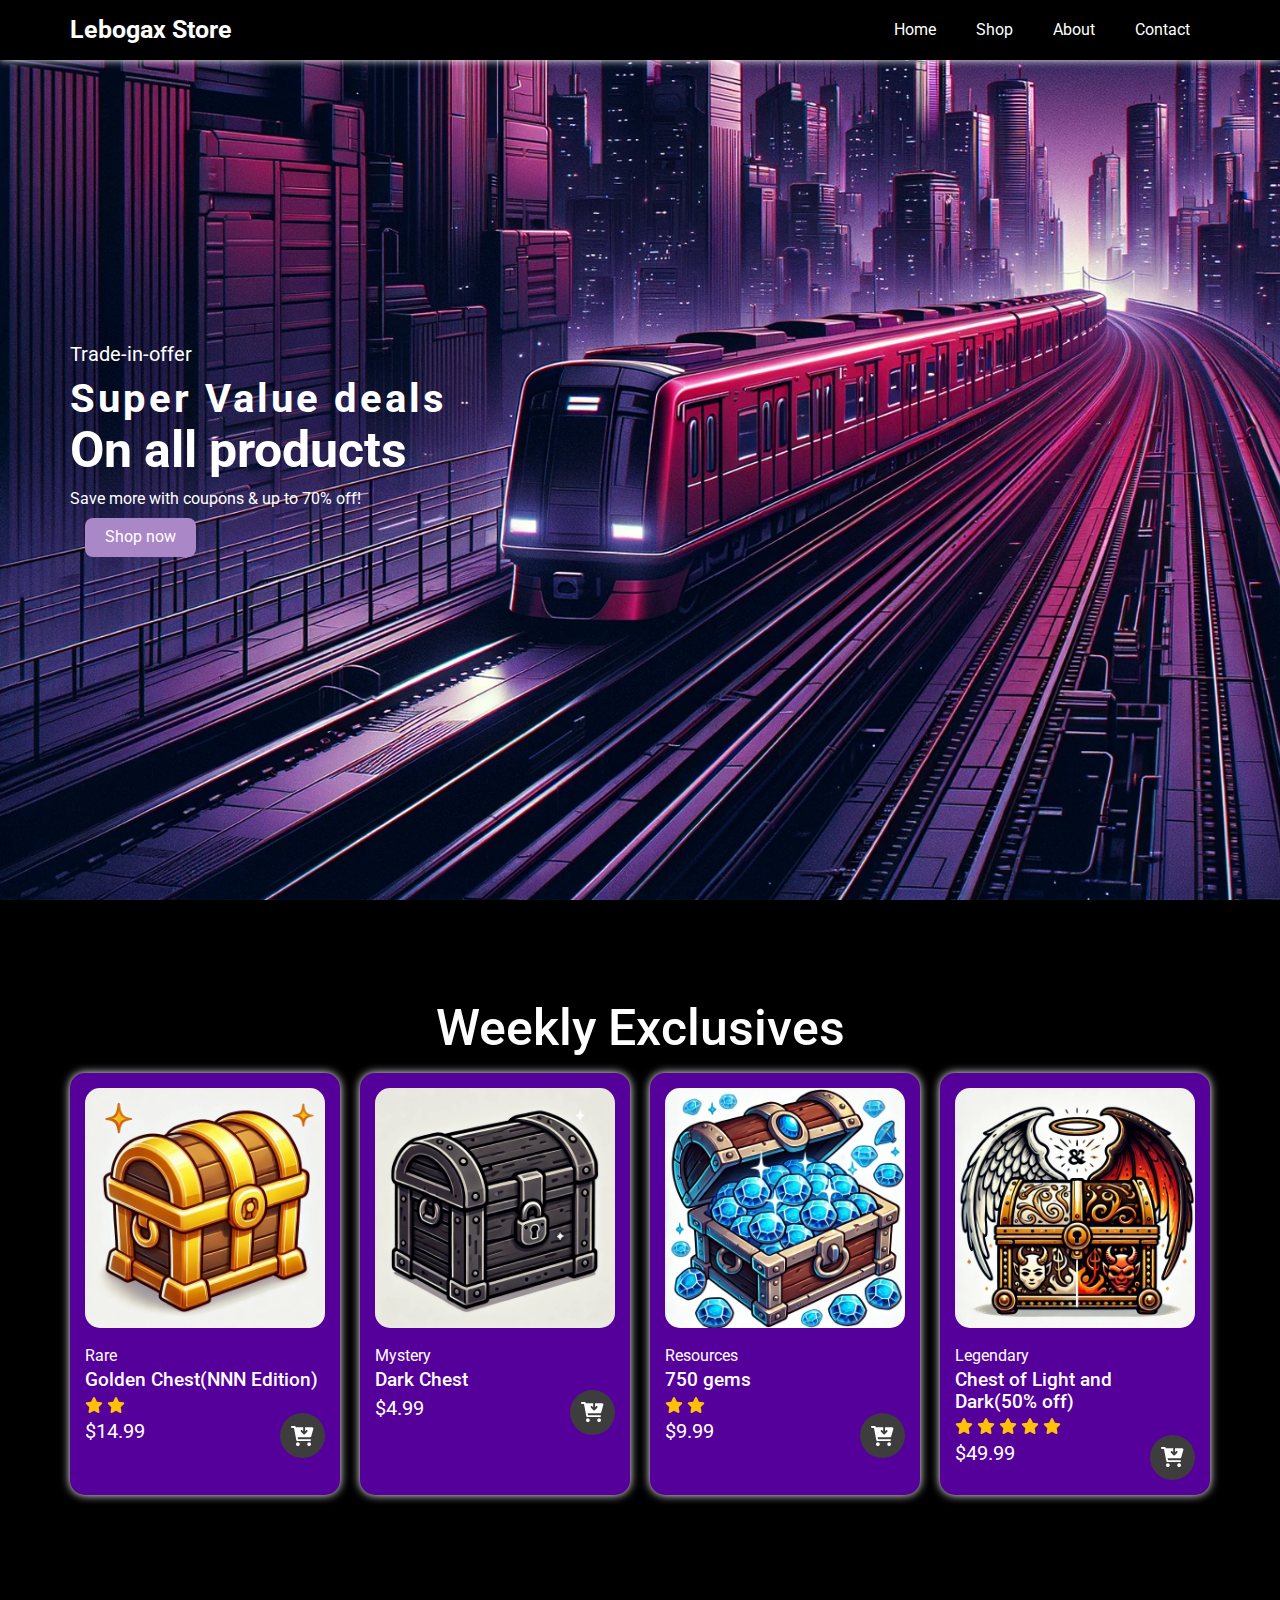
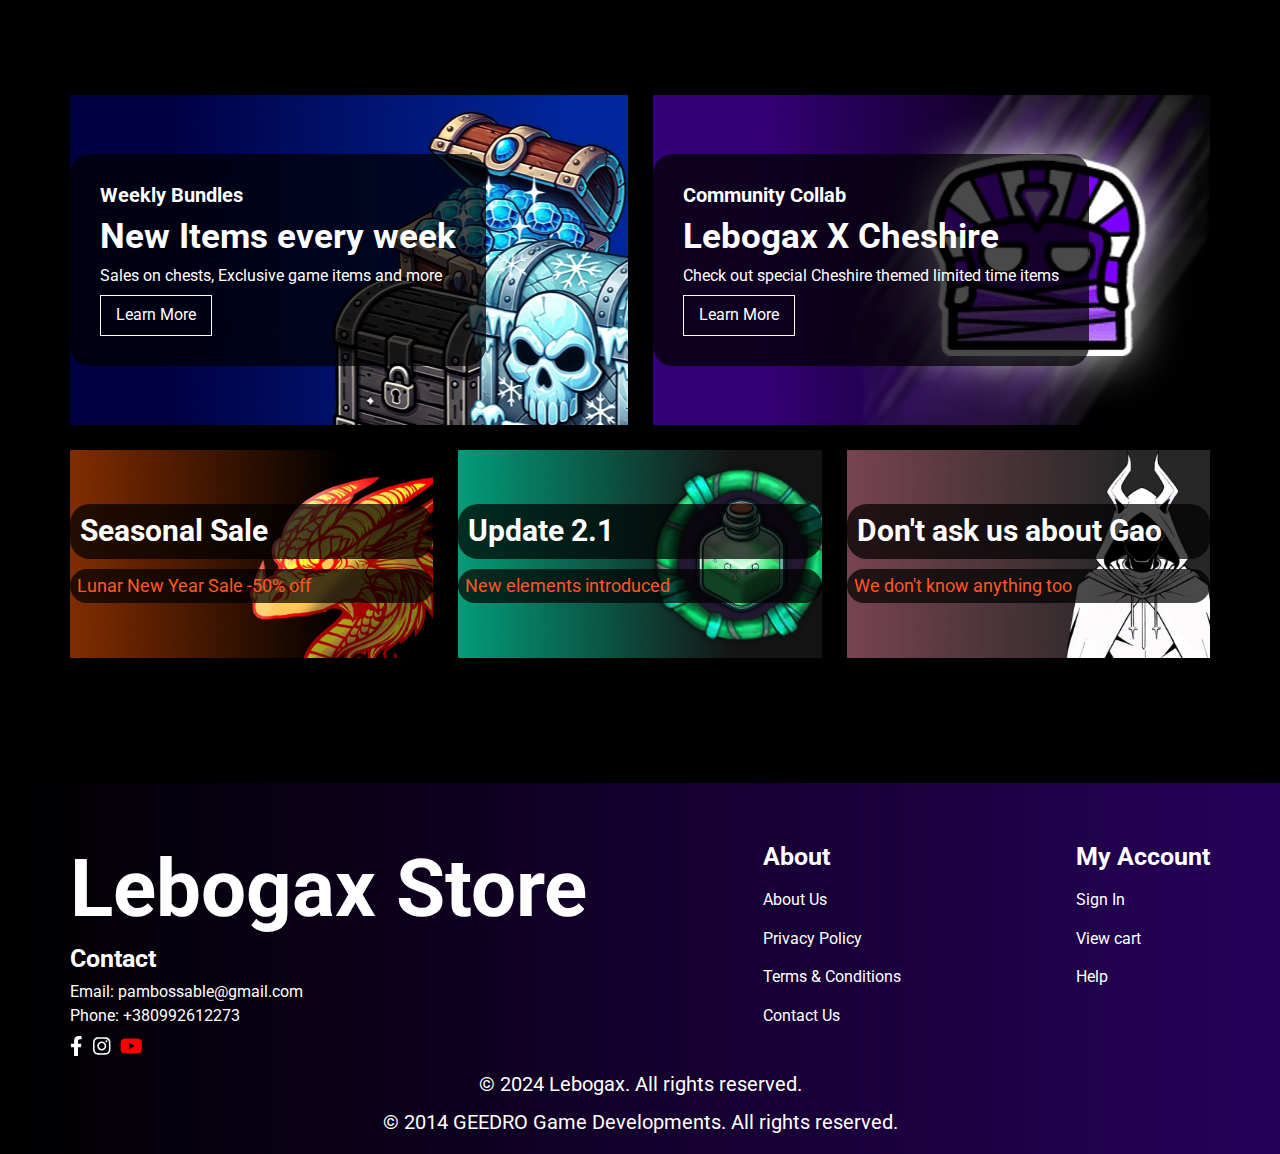
<file: index.html>
<!DOCTYPE html>
<html lang="en">
  <head>
    <meta charset="UTF-8" />
    <meta http-equiv="X-UA-Compatible" content="IE=edge" />
    <meta name="viewport" content="width=device-width, initial-scale=1.0" />
    <title>Official Lebogax Item Marketplace</title>
    <!-- Normalize File -->
    <link rel="stylesheet" href="./assets/Css/normalize.css" />
    <!-- Css File-->
    <link rel="stylesheet" href="./assets/Css/main.css" />
    <!-- Font Awesome -->
    <link rel="stylesheet" href="./assets/Css/all.min.css" />
    <!-- Google Fonts -->
    <link rel="preconnect" href="https://fonts.googleapis.com" />
    <link rel="preconnect" href="https://fonts.gstatic.com" crossorigin />
    <link
      href="https://fonts.googleapis.com/css2?family=Roboto:wght@300;500;700&display=swap"
      rel="stylesheet"
    />
  </head>
  <body>
    <!-- Start Header -->
    <div class="header">
      <div class="container">
        <a href="./index.html" class="logo">Lebogax Store</a>
        <div class="nav">
          <!-- JS add Class: show -->
          <ul class="nav-links" id="nav-links">
            <!-- JS add Class: active -->
            <li><a href="./index.html">Home</a></li>
            <li><a href="./shop.html">Shop</a></li>
            <li><a href="./about.html">About</a></li>
            <li><a href="./contact.html">Contact</a></li>
          </ul>
          <div class="icon" id="toggle">
            <i class="fa-solid fa-bars"></i>
          </div>
        </div>
      </div>
    </div>
    <!-- End Header -->
    <!-- Start Landing -->
    <div class="landing">
      <div class="container">
        <div class="content">
          <span>Trade-in-offer</span>
          <h3>Super Value deals</h3>
          <h2>On all products</h2>
          <p>Save more with coupons & up to 70% off!</p>
          <a href="">Shop now</a>
        </div>
      </div>
    </div>
    <!-- End Landing -->

    <!-- Start features-products -->
    <div class="features-products">
      <h2 class="main-header">Weekly Exclusives</h2>
      <div class="container">
        <div class="product">
          <div class="img-container">
            <img src="./assets/images/products/f4.jpg" alt="" />
          </div>
          <div class="content">
            <p class="brand">Rare</p>
            <h3 class="title">Golden Chest(NNN Edition)</h3>
            <div class="rate">
              <i class="fa-solid fa-star"></i>
              <i class="fa-solid fa-star"></i>
            </div>
            <span class="price">$14.99</span>
            <div class="product-cart">
              <i class="fa-solid fa-cart-arrow-down"></i>
            </div>
          </div>
        </div>

        <div class="product">
          <div class="img-container">
            <img src="./assets/images/products/f2.jpg" alt="" />
          </div>
          <div class="content">
            <p class="brand">Mystery</p>
            <h3 class="title">Dark Chest</h3>
            <div class="rate">
            </div>
            <span class="price">$4.99</span>
            <div class="product-cart">
              <i class="fa-solid fa-cart-arrow-down"></i>
            </div>
          </div>
        </div>

        <div class="product">
          <div class="img-container">
            <img src="./assets/images/products/f1.jpg" alt="" />
          </div>
          <div class="content">
            <p class="brand">Resources</p>
            <h3 class="title">750 gems</h3>
            <div class="rate">
              <i class="fa-solid fa-star"></i>
              <i class="fa-solid fa-star"></i>
            </div>
            <span class="price">$9.99</span>
            <div class="product-cart">
              <i class="fa-solid fa-cart-arrow-down"></i>
            </div>
          </div>
        </div>

        <div class="product">
          <div class="img-container">
            <img src="./assets/images/products/n1.jpg" alt="" />
          </div>
          <div class="content">
            <p class="brand">Legendary</p>
            <h3 class="title">Chest of Light and Dark(50% off)</h3>
            <div class="rate">
              <i class="fa-solid fa-star"></i>
              <i class="fa-solid fa-star"></i>
              <i class="fa-solid fa-star"></i>
              <i class="fa-solid fa-star"></i>
              <i class="fa-solid fa-star"></i>
            </div>
            <span class="price">$49.99</span>
            <div class="product-cart">
              <i class="fa-solid fa-cart-arrow-down"></i>
            </div>
          </div>
        </div>
        
      </div>
    </div>
    <!-- End features-products -->

    <!-- End New Arrivals -->
    <!-- Start Banner -->
    <div class="banner">
      <div class="container">
        <div class="row">
          <div class="box">
            <div class="content">
              <span>Weekly Bundles</span>
              <h3>New Items every week</h3>
              <p>Sales on chests, Exclusive game items and more</p>
              <a href="">Learn More</a>
            </div>
          </div>

          <div class="box">
            <div class="content">
              <span>Community Collab</span>
              <h3>Lebogax X Cheshire</h3>
              <p>Check out special Cheshire themed limited time items</p>
              <a href="">Learn More</a>
            </div>
          </div>
        </div>

        <div class="row-2">
          <div class="box">
            <h3>Seasonal Sale</h3>
            <p>Lunar New Year Sale -50% off</p>
          </div>

          <div class="box">
            <h3>Update 2.1</h3>
            <p>New elements introduced</p>
          </div>

          <div class="box">
            <h3>Don't ask us about Gao</h3>
            <p>We don't know anything too</p>
          </div>
        </div>
      </div>
    </div>
    <!-- End Banner -->
    <!-- Start Footer -->
    <div class="footer">
      <div class="container">
        <div class="contact">
          <a href="" class="logo">Lebogax Store</a>
          <div class="info">
            <h4>Contact</h4>
            <p><span>Email:</span> pambossable@gmail.com</p>
            <p><span>Phone:</span> +380992612273</p>
          </div>
          <div class="follow">
            <i class="fa-brands fa-facebook-f"></i>
            <i class="fa-brands fa-instagram"></i>
            <a href="https://www.youtube.com/@GEEDRO_Official_975" target="_blank"><i class="fa-brands fa-youtube"></i></a>
          </div>
        </div>

        <div class="box">
          <h4>About</h4>
          <ul class="menu">
            <li><a href="./about.html">About Us</a></li>
            <li><a href="">Privacy Policy</a></li>
            <li><a href="">Terms & Conditions</a></li>
            <li><a href="./contact.html">Contact Us</a></li>
          </ul>
        </div>

        <div class="box">
          <h4>My Account</h4>
          <ul>
            <li><a href="">Sign In</a></li>
            <li><a href="./cart.html">View cart</a></li>
            <li><a href="">Help</a></li>
          </ul>
        </div>
      </div>
      <p class="dev">
        &copy; 2024 Lebogax. All rights reserved.
      </p>
      <p class="dev">
        &copy; 2014 GEEDRO Game Developments. All rights reserved.
      </p>
    </div>
    <!-- End footer -->

    <script src="./assets/Js/all.min.js"></script>
    <script src="./assets/Js/app.js"></script>
  </body>
</html>
</file>
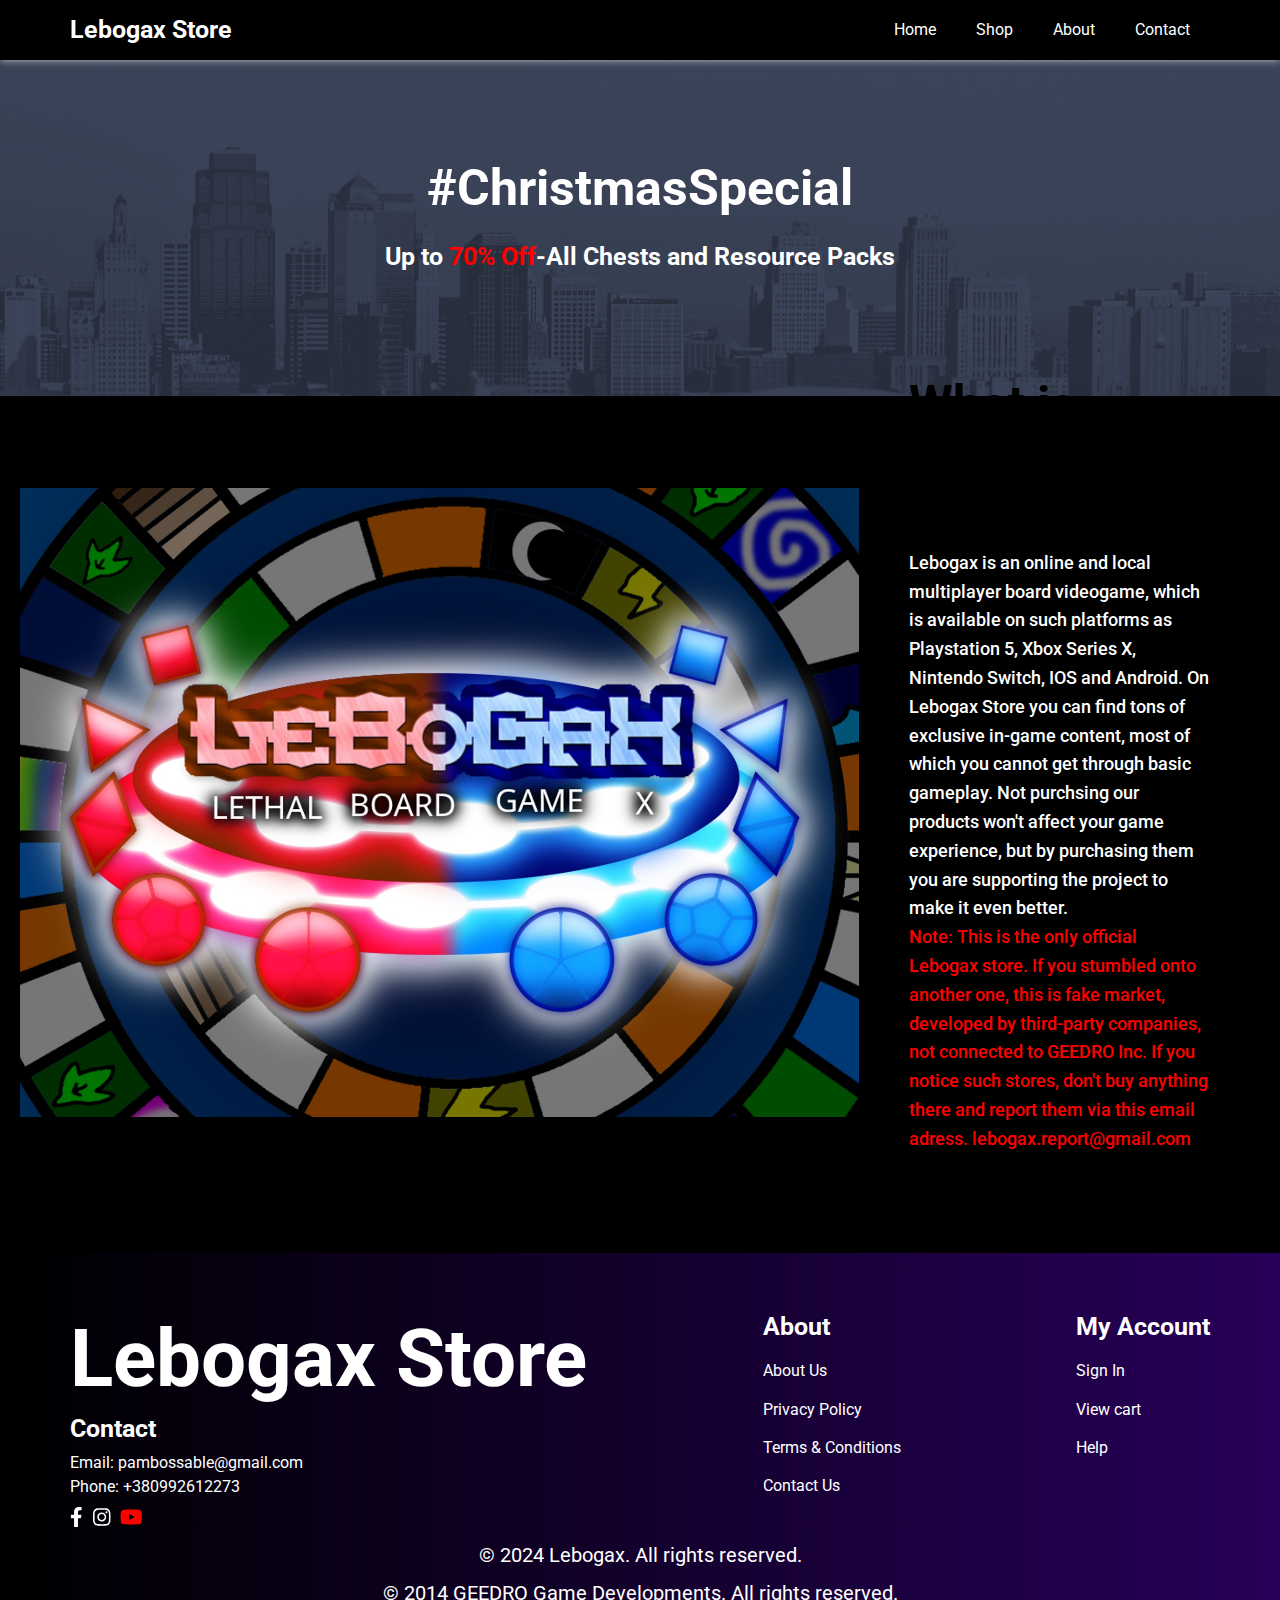
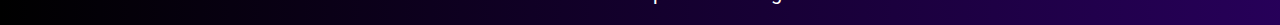
<file: about.html>
<!DOCTYPE html>
<html lang="en">
  <head>
    <meta charset="UTF-8" />
    <meta http-equiv="X-UA-Compatible" content="IE=edge" />
    <meta name="viewport" content="width=device-width, initial-scale=1.0" />
    <title>About | Store</title>
    <!-- Normalize File -->
    <link rel="stylesheet" href="./assets/Css/normalize.css" />
    <!-- Css File-->
    <link rel="stylesheet" href="./assets/Css/about.css" />
    <!-- Font Awesome -->
    <link rel="stylesheet" href="./assets/Css/all.min.css" />
    <!-- Google Fonts -->
    <link rel="preconnect" href="https://fonts.googleapis.com" />
    <link rel="preconnect" href="https://fonts.gstatic.com" crossorigin />
    <link
      href="https://fonts.googleapis.com/css2?family=Roboto:wght@300;500;700&display=swap"
      rel="stylesheet"
    />
  </head>
  <body>
    <!-- Start Header -->
    <div class="header">
      <div class="container">
        <a href="./index.html" class="logo">Lebogax Store</a>
        <div class="nav">
          <!-- JS add Class: show -->
          <ul class="nav-links" id="nav-links">
            <!-- JS add Class: active -->
            <li><a href="./index.html">Home</a></li>
            <li><a href="./shop.html">Shop</a></li>
            <li><a href="./about.html">About</a></li>
            <li><a href="./contact.html">Contact</a></li>
          </ul>
          <div class="icon" id="toggle">
            <i class="fa-solid fa-bars"></i>
          </div>
        </div>
      </div>
    </div>
    <!-- End Header -->

    <!-- Start about-header -->
    <div class="about-header">
      <div class="content">
        <h1>#ChristmasSpecial</h1>
        <h3>Up to <span>70% Off</span>-All Chests and Resource Packs</h3>
      </div>
    </div>
    <!-- End about-header -->

    <!-- Start About -->
    <div class="about">
      <div class="container">
        <div class="img-container">
          <img src="./assets/images/about/a6.jpg" alt="" />
        </div>
        <div class="content">
          <h3>What is Lebogax Store?</h3>
          <p>
            Lebogax is an online and local multiplayer board 
            videogame, which is available on such platforms
            as Playstation 5, Xbox Series X, Nintendo Switch,
            IOS and Android. On Lebogax Store you can find
            tons of exclusive in-game content, most of which you
            cannot get through basic gameplay. Not purchsing our
            products won't affect your game experience, but by purchasing
            them you are supporting the project to make it even better.
            <p><span>
              Note: This is the only official Lebogax store. If you
              stumbled onto another one, this is fake market, developed
              by third-party companies, not connected to GEEDRO Inc.
              If you notice such stores, don't buy anything there and report
              them via this email adress. lebogax.report@gmail.com
            </span></p>
          </p>
        </div>
      </div>
    </div>
    <!-- End About -->

        <!-- Start Footer -->
        <div class="footer">
          <div class="container">
            <div class="contact">
              <a href="" class="logo">Lebogax Store</a>
              <div class="info">
                <h4>Contact</h4>
                <p><span>Email:</span> pambossable@gmail.com</p>
                <p><span>Phone:</span> +380992612273</p>
              </div>
              <div class="follow">
                <i class="fa-brands fa-facebook-f"></i>
                <i class="fa-brands fa-instagram"></i>
                <a href="https://www.youtube.com/@GEEDRO_Official_975" target="_blank"><i class="fa-brands fa-youtube"></i></a>
              </div>
            </div>
    
            <div class="box">
              <h4>About</h4>
              <ul class="menu">
                <li><a href="./about.html">About Us</a></li>
                <li><a href="">Privacy Policy</a></li>
                <li><a href="">Terms & Conditions</a></li>
                <li><a href="./contact.html">Contact Us</a></li>
              </ul>
            </div>
    
            <div class="box">
              <h4>My Account</h4>
              <ul>
                <li><a href="">Sign In</a></li>
                <li><a href="./cart.html">View cart</a></li>
                <li><a href="">Help</a></li>
              </ul>
            </div>
          </div>
          <p class="dev">
            &copy; 2024 Lebogax. All rights reserved.
          </p>
          <p class="dev">
            &copy; 2014 GEEDRO Game Developments. All rights reserved.
          </p>
        </div>
        <!-- End footer -->

    <script src="./assets/Js/all.min.js"></script>
    <script src="./assets/Js/app.js"></script>
  </body>
</html>
</file>
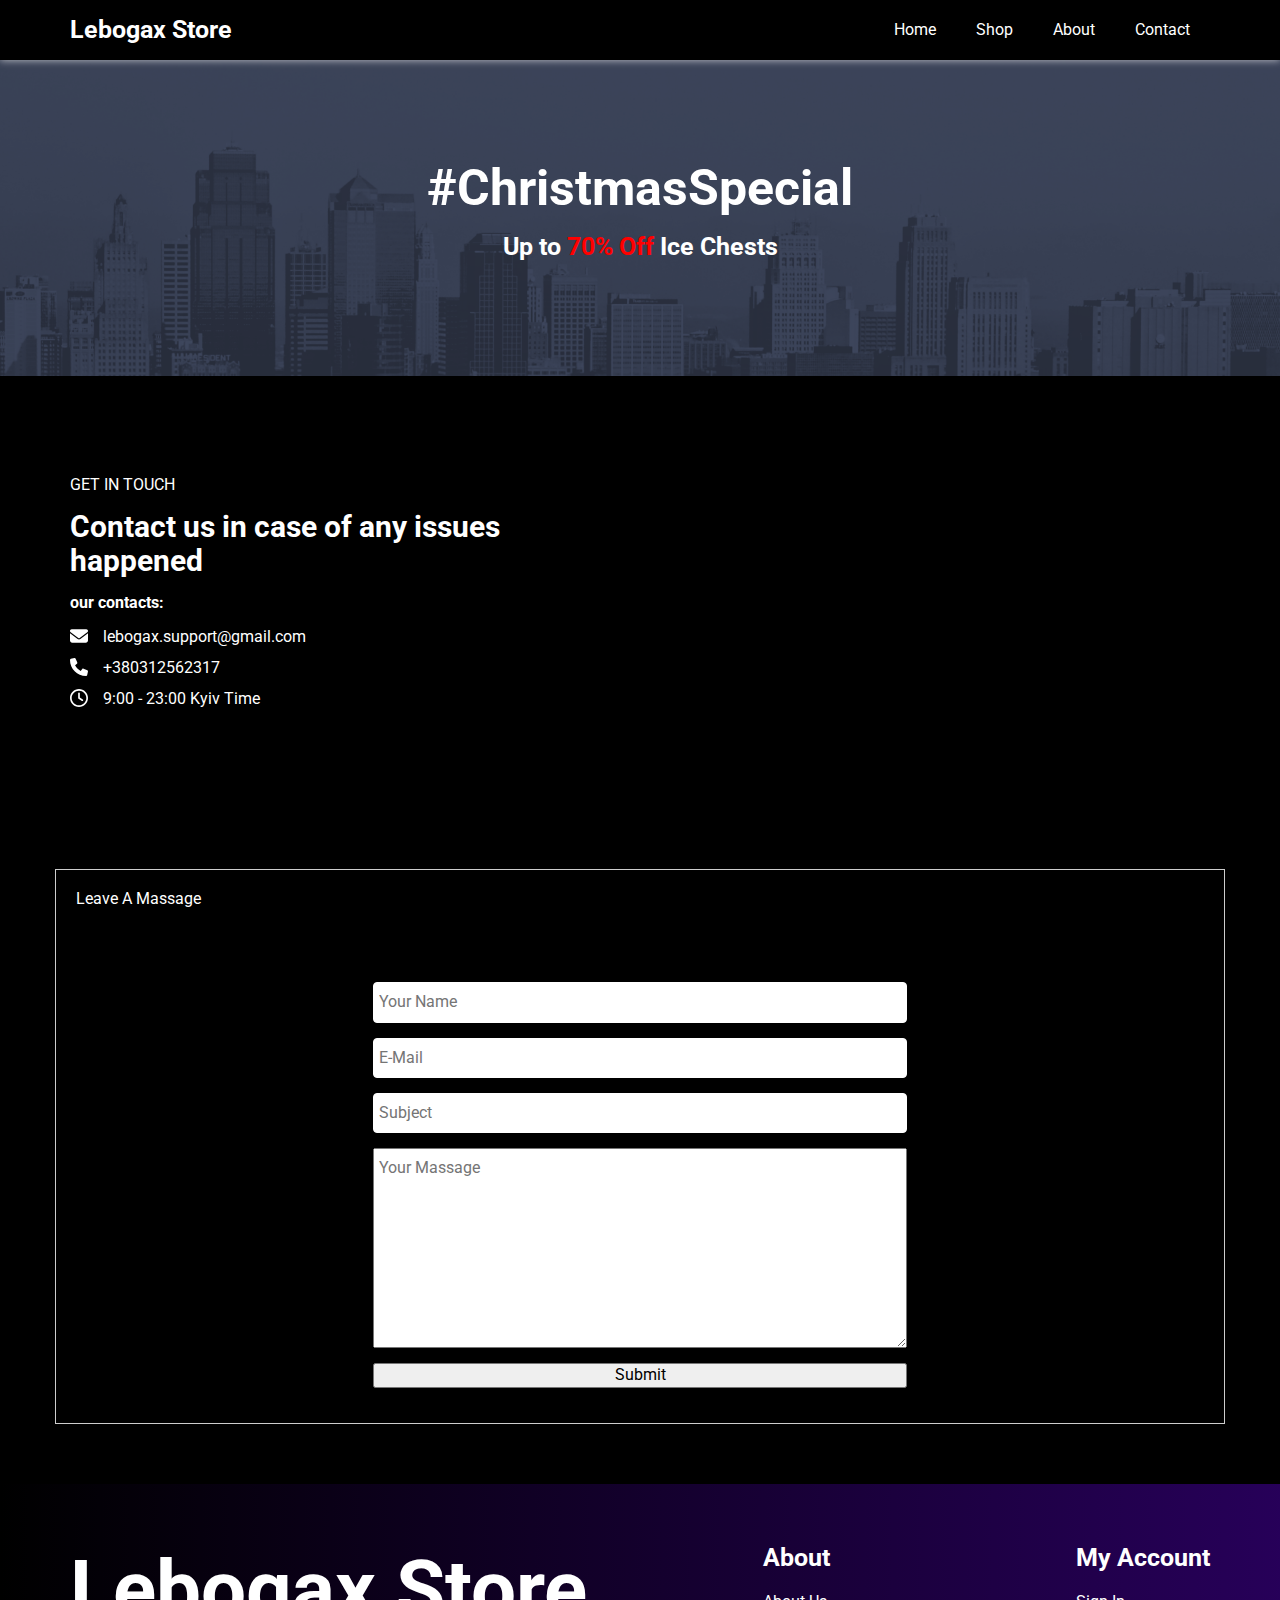
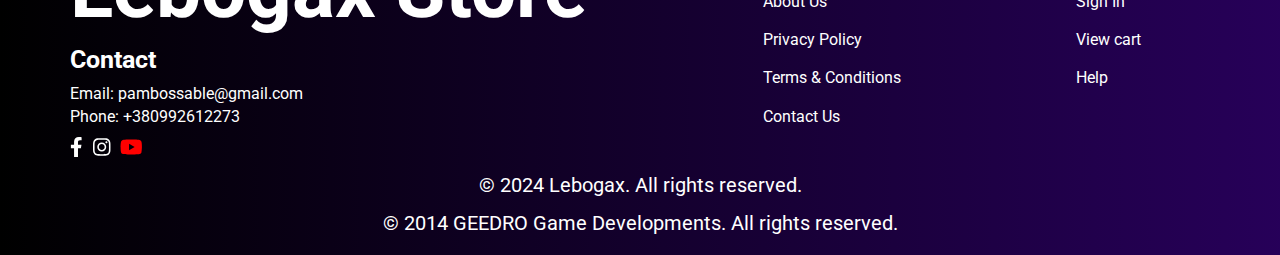
<file: contact.html>
<!DOCTYPE html>
<html lang="en">
  <head>
    <meta charset="UTF-8" />
    <meta http-equiv="X-UA-Compatible" content="IE=edge" />
    <meta name="viewport" content="width=device-width, initial-scale=1.0" />
    <title>Contact | Store</title>
    <!-- Normalize File -->
    <link rel="stylesheet" href="./assets/Css/normalize.css" />
    <!-- Css File-->
    <link rel="stylesheet" href="./assets/Css/contact.css" />
    <!-- Font Awesome -->
    <link rel="stylesheet" href="./assets/Css/all.min.css" />
    <!-- Google Fonts -->
    <link rel="preconnect" href="https://fonts.googleapis.com" />
    <link rel="preconnect" href="https://fonts.gstatic.com" crossorigin />
    <link
      href="https://fonts.googleapis.com/css2?family=Roboto:wght@300;500;700&display=swap"
      rel="stylesheet"
    />
  </head>
  <body>
    <!-- Start Header -->
    <div class="header">
      <div class="container">
        <a href="./index.html" class="logo">Lebogax Store</a>
        <div class="nav">
          <!-- JS add Class: show -->
          <ul class="nav-links" id="nav-links">
            <!-- JS add Class: active -->
            <li><a href="./index.html">Home</a></li>
            <li><a href="./shop.html">Shop</a></li>
            <li><a href="./about.html">About</a></li>
            <li><a href="./contact.html">Contact</a></li>
          </ul>
          <div class="icon" id="toggle">
            <i class="fa-solid fa-bars"></i>
          </div>
        </div>
      </div>
    </div>
    <!-- End Header -->

    <!-- Start about-header -->
    <div class="contact-header">
      <div class="content">
        <h1>#ChristmasSpecial</h1>
        <h3>Up to <span>70% Off</span> Ice Chests</h3>
      </div>
    </div>
    <!-- End about-header -->

    <!-- Start Content-us -->
    <div class="contact-us">
      <div class="container">
        <div class="content">
          <span>GET IN TOUCH</span>
          <h3>Contact us in case of any issues happened</h3>
          <span>our contacts:</span>

          <ul>
            <li>
              <div class="icon"><i class="fa-solid fa-envelope"></i></div>
              <p>lebogax.support@gmail.com</p>
            </li>
            <li>
              <div class="icon"><i class="fa-solid fa-phone"></i></div>
              <p>+380312562317</p>
            </li>
            <li>
              <div class="icon"><i class="fa-regular fa-clock"></i></div>
              <p>9:00 - 23:00 Kyiv Time</p>
            </li>
          </ul>
        </div>

        <div class="location"></div>
      </div>
    </div>
    <!-- End Content-us -->

    <!-- Start Massage -->
    <div class="massage">
      <div class="container">
        <div class="text">
          <span>leave a massage</span>
          <h3>We love to hear from you</h3>
        </div>

        <form action="">
          <input type="text" name="name" id="name" placeholder="Your Name" />
          <input type="text" name="email" id="email" placeholder="E-Mail" />
          <input
            type="text"
            name="subject"
            id="subject"
            placeholder="Subject"
          />
          <textarea
            name="textarea"
            id="textarea"
            placeholder="Your Massage"
          ></textarea>
          <button onclick="window.location.href='index.html'">Submit</button>
        </form>
      </div>
    </div>
    <!-- End Massage -->

    <!-- Start Footer -->
    <div class="footer">
      <div class="container">
        <div class="contact">
          <a href="" class="logo">Lebogax Store</a>
          <div class="info">
            <h4>Contact</h4>
            <p><span>Email:</span> pambossable@gmail.com</p>
            <p><span>Phone:</span> +380992612273</p>
          </div>
          <div class="follow">
            <i class="fa-brands fa-facebook-f"></i>
            <i class="fa-brands fa-instagram"></i>
            <a href="https://www.youtube.com/@GEEDRO_Official_975" target="_blank"><i class="fa-brands fa-youtube"></i></a>
          </div>
        </div>

        <div class="box">
          <h4>About</h4>
          <ul class="menu">
            <li><a href="./about.html">About Us</a></li>
            <li><a href="">Privacy Policy</a></li>
            <li><a href="">Terms & Conditions</a></li>
            <li><a href="./contact.html">Contact Us</a></li>
          </ul>
        </div>

        <div class="box">
          <h4>My Account</h4>
          <ul>
            <li><a href="">Sign In</a></li>
            <li><a href="./cart.html">View cart</a></li>
            <li><a href="">Help</a></li>
          </ul>
        </div>
      </div>
      <p class="dev">
        &copy; 2024 Lebogax. All rights reserved.
      </p>
      <p class="dev">
        &copy; 2014 GEEDRO Game Developments. All rights reserved.
      </p>
    </div>
    <!-- End footer -->

    <script src="./assets/Js/all.min.js"></script>
    <script src="./assets/Js/app.js"></script>
  </body>
</html>
</file>
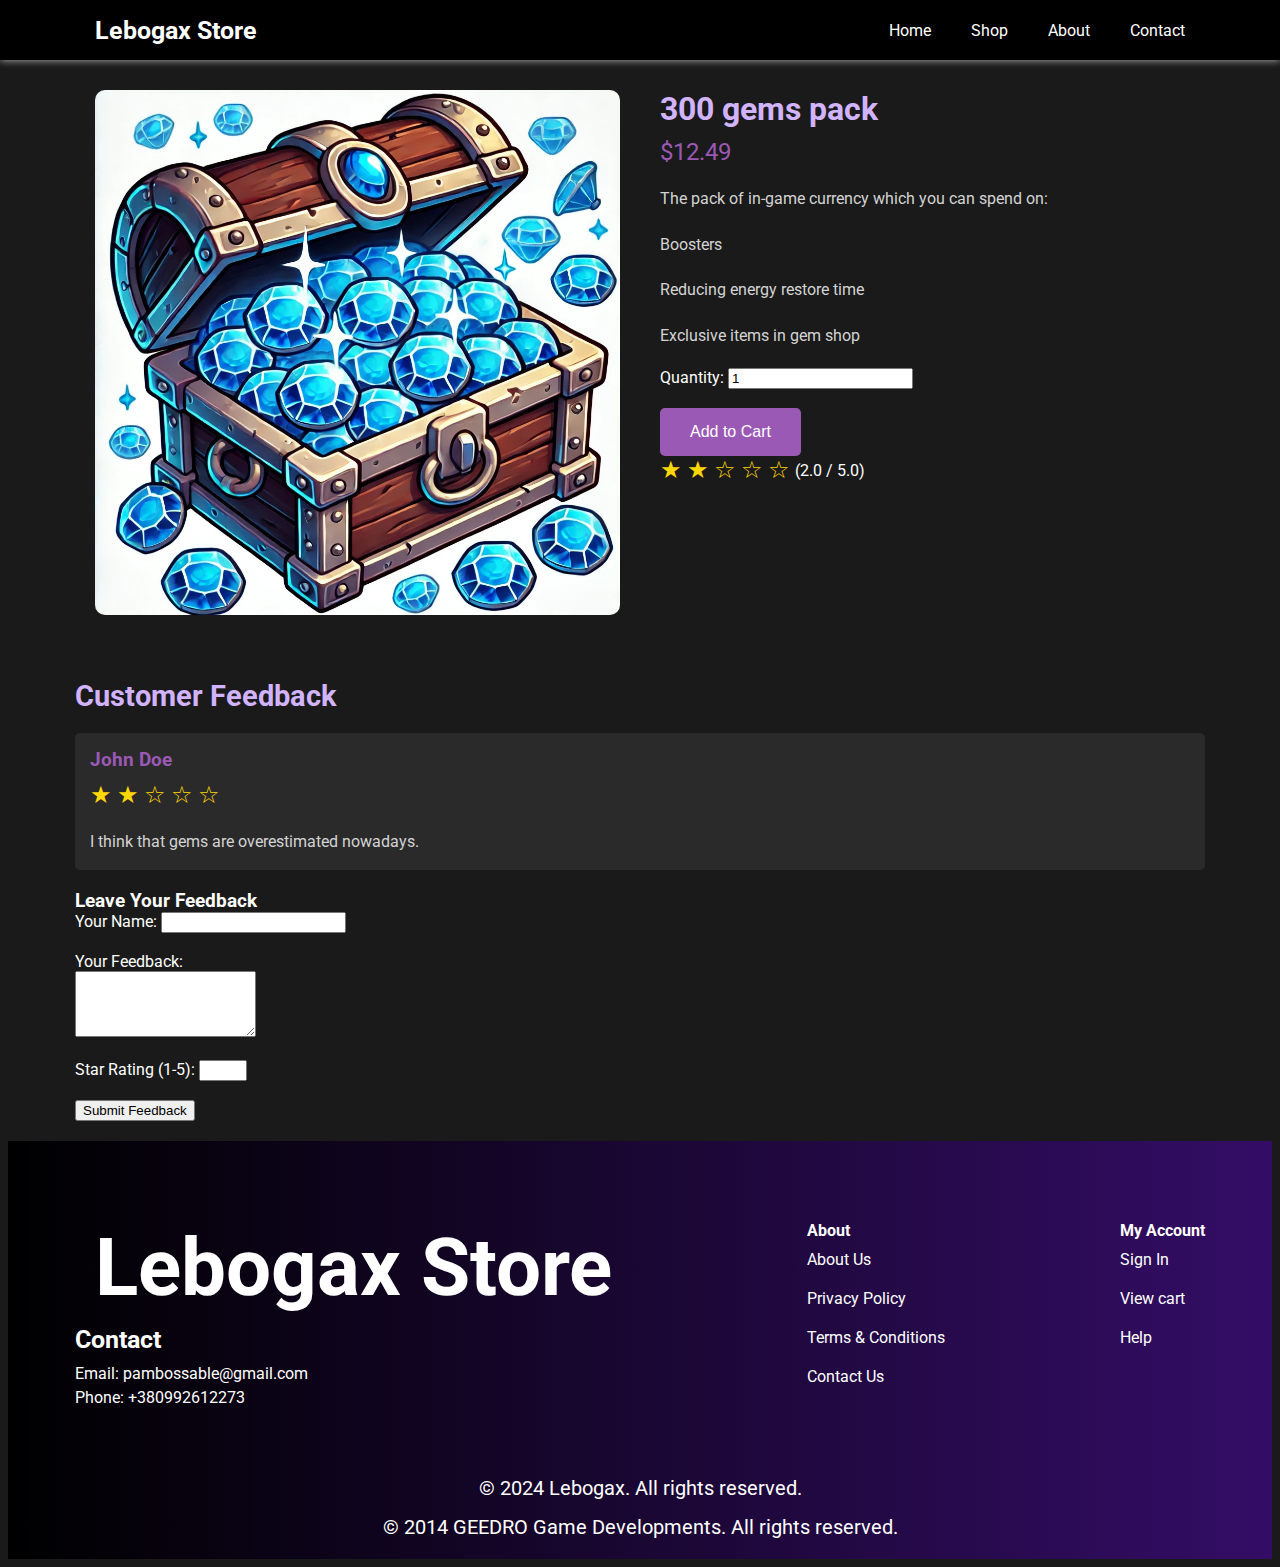
<file: product1.html>
<!DOCTYPE html>
<html lang="en">
<head>
    <meta charset="UTF-8">
    <meta name="viewport" content="width=device-width, initial-scale=1.0">
    <title>Online Store Product Page</title>
    <link href="https://fonts.googleapis.com/css2?family=Roboto:wght@400;700&display=swap" rel="stylesheet">
    <link rel="stylesheet" href="./assets/Css/product.css">
    <script>
function addToCart() {
            const productImageSrc = document.querySelector('.product-image img').src;
            const productName = document.querySelector('.product-title').textContent;
            const productPrice = document.querySelector('.product-price').textContent;
            const productCount = parseInt(document.querySelector('#product-count').value);
            const productTag = document.querySelector('.product-title').textContent; // Assuming tag is the product name

            const cartItems = JSON.parse(localStorage.getItem('cartItems')) || [];
            const productTotalPrice = parseFloat(productPrice.replace('$', '')) * productCount;

            // Check if product with the same tag already exists in cart
            const existingProductIndex = cartItems.findIndex(item => item.tag === productTag);

            if (existingProductIndex !== -1) {
                // Update the existing product count and total price
                cartItems[existingProductIndex].count += productCount;
                cartItems[existingProductIndex].totalPrice += productTotalPrice;
            } else {
                // Add new product to cart
                const newItem = {
                    image: productImageSrc,
                    name: productName,
                    count: productCount,
                    totalPrice: productTotalPrice,
                    tag: productTag
                };
                cartItems.push(newItem);
            }
            
            localStorage.setItem('cartItems', JSON.stringify(cartItems));

            const popup = document.createElement('div');
            popup.classList.add('popup');
            popup.innerHTML = `
                
                <div class="popup-content">
                  <p style="margin-bottom: 15px; padding: 10px; border-radius: 15px; font-weight: bold; color: #4caf50; background-color: black;">Product added to cart</p>
                    <span class="close-btn" onclick="closePopup()">&times;</span>
                    <img src="${productImageSrc}" alt="Product Image" class="popup-image">
                    <h2>${productName}</h2>
                    <p>Count: ${productCount}</p>
                    <p>Total Price: $${(parseFloat(productPrice.replace('$', '')) * productCount).toFixed(2)}</p>
                    <a href="cart.html" class="view-cart-btn" style="margin-top: 10px; display: inline-block; font-size: 30px">View Cart</a>
                </div>
            `;
            document.body.appendChild(popup);
        }

      function closePopup() {
          const popup = document.querySelector('.popup');
          if (popup) {
              document.body.removeChild(popup);
          }
      }
  </script>
</head>
<body onload="calculateAverageRating()">
        <!-- Start Header -->
        <div class="header">
            <div class="container">
              <a href="./index.html" class="logo">Lebogax Store</a>
              <div class="nav">
                <!-- JS add Class: show -->
                <ul class="nav-links" id="nav-links">
                  <!-- JS add Class: active -->
                  <li><a href="./index.html">Home</a></li>
                  <li><a href="./shop.html">Shop</a></li>
                  <li><a href="./about.html">About</a></li>
                  <li><a href="./contact.html">Contact</a></li>
                </ul>
                <div class="icon" id="toggle">
                  <i class="fa-solid fa-bars"></i>
                </div>
                <div class="cart" id="cart">
                  <i class="fa-solid fa-bag-shopping"></i>
                </div>
              </div>
            </div>
          </div>
          <!-- End Header -->
    <div class="container">
        <div class="product-page">
            <div class="product-image">
                <img src="./assets/images/products/f1.jpg" alt="Product Image">
            </div>
            <div class="product-details">
              <h1 class="product-title">300 gems pack</h1>
              <p class="product-price">$12.49</p>
              <p class="product-description">The pack of in-game currency which you can spend on:</p>
              <p class="product-description">Boosters</p>
              <p class="product-description">Reducing energy restore time</p>
              <p class="product-description">Exclusive items in gem shop</p>
              <label for="product-count">Quantity:</label>
              <input type="number" id="product-count" name="product-count" min="1" value="1">
              <br><br>
              <button class="add-to-cart" onclick="addToCart()">Add to Cart</button>
                <div class="star-rating">
                    <span class="star">&#9733;</span>
                    <span class="star">&#9733;</span>
                    <span class="star">&#9734;</span>
                    <span class="star">&#9734;</span>
                    <span class="star">&#9734;</span>
                    <p>(2.0 / 5.0)</p>
                </div>
            </div>
        </div>
        <div class="customer-feedback">
            <h2 class="feedback-title">Customer Feedback</h2>
            <div class="feedback-item">
                <h3>John Doe</h3>
                <div class="star-rating">
                    <span class="star star-filled">&#9733;</span>
                    <span class="star star-filled">&#9733;</span>
                    <span class="star">&#9734;</span>
                    <span class="star">&#9734;</span>
                    <span class="star">&#9734;</span>
                </div>
                <p>I think that gems are overestimated nowadays.</p>
            </div>
            <form class="feedback-form" onsubmit="addFeedback(event)">
                <h3>Leave Your Feedback</h3>
                <label for="name">Your Name:</label>
                <input type="text" id="name" name="name" required><br><br>
                <label for="feedback">Your Feedback:</label><br>
                <textarea id="feedback" name="feedback" rows="4" required></textarea><br><br>
                <label for="stars">Star Rating (1-5):</label>
                <input type="number" id="stars" name="stars" min="1" max="5" required><br><br>
                <button type="submit">Submit Feedback</button>
            </form>
        </div>
    </div>
    <!-- Start Footer -->
    <div class="footer">
      <div class="container">
        <div class="contact">
          <a href="" class="logo">Lebogax Store</a>
          <div class="info">
            <h4>Contact</h4>
            <p><span>Email:</span> pambossable@gmail.com</p>
            <p><span>Phone:</span> +380992612273</p>
          </div>
          <div class="follow">
            <i class="fa-brands fa-facebook-f"></i>
            <i class="fa-brands fa-instagram"></i>
            <a href="https://www.youtube.com/@GEEDRO_Official_975" target="_blank"><i class="fa-brands fa-youtube"></i></a>
          </div>
        </div>

        <div class="box">
          <h4>About</h4>
          <ul class="menu">
            <li><a href="./about.html">About Us</a></li>
            <li><a href="">Privacy Policy</a></li>
            <li><a href="">Terms & Conditions</a></li>
            <li><a href="./contact.html">Contact Us</a></li>
          </ul>
        </div>

        <div class="box">
          <h4>My Account</h4>
          <ul>
            <li><a href="">Sign In</a></li>
            <li><a href="./cart.html">View cart</a></li>
            <li><a href="">Help</a></li>
          </ul>
        </div>
      </div>
      <p class="dev">
        &copy; 2024 Lebogax. All rights reserved.
      </p>
      <p class="dev">
        &copy; 2014 GEEDRO Game Developments. All rights reserved.
      </p>
    </div>
    <!-- End footer -->
</body>
</html>
</file>
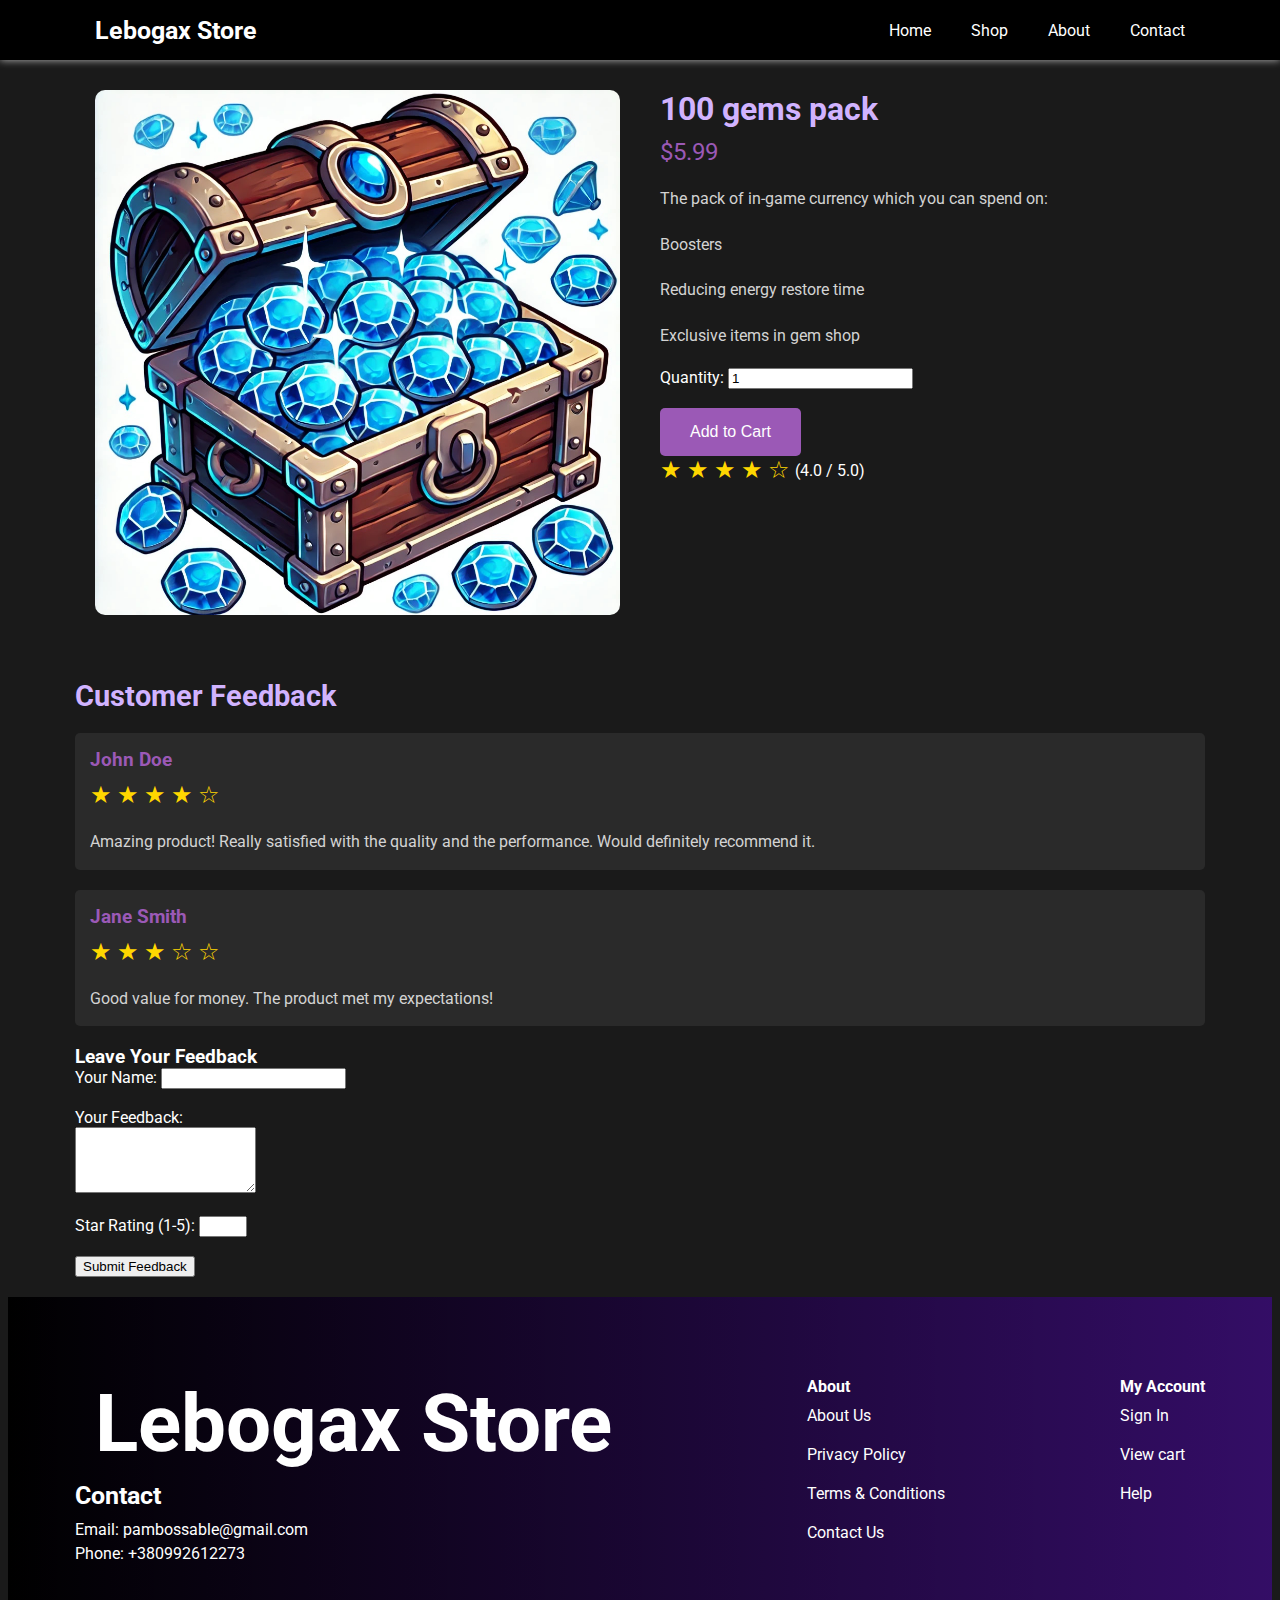
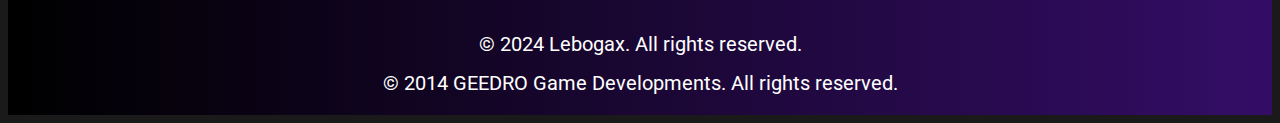
<file: product2.html>
<!DOCTYPE html>
<html lang="en">
<head>
    <meta charset="UTF-8">
    <meta name="viewport" content="width=device-width, initial-scale=1.0">
    <title>Online Store Product Page</title>
    <link href="https://fonts.googleapis.com/css2?family=Roboto:wght@400;700&display=swap" rel="stylesheet">
    <link rel="stylesheet" href="./assets/Css/product.css">
    <script>
function addToCart() {
            const productImageSrc = document.querySelector('.product-image img').src;
            const productName = document.querySelector('.product-title').textContent;
            const productPrice = document.querySelector('.product-price').textContent;
            const productCount = parseInt(document.querySelector('#product-count').value);
            const productTag = document.querySelector('.product-title').textContent; // Assuming tag is the product name

            const cartItems = JSON.parse(localStorage.getItem('cartItems')) || [];
            const productTotalPrice = parseFloat(productPrice.replace('$', '')) * productCount;

            // Check if product with the same tag already exists in cart
            const existingProductIndex = cartItems.findIndex(item => item.tag === productTag);

            if (existingProductIndex !== -1) {
                // Update the existing product count and total price
                cartItems[existingProductIndex].count += productCount;
                cartItems[existingProductIndex].totalPrice += productTotalPrice;
            } else {
                // Add new product to cart
                const newItem = {
                    image: productImageSrc,
                    name: productName,
                    count: productCount,
                    totalPrice: productTotalPrice,
                    tag: productTag
                };
                cartItems.push(newItem);
            }
            
            localStorage.setItem('cartItems', JSON.stringify(cartItems));

            const popup = document.createElement('div');
            popup.classList.add('popup');
            popup.innerHTML = `
                
                <div class="popup-content">
                  <p style="margin-bottom: 15px; padding: 10px; border-radius: 15px; font-weight: bold; color: #4caf50; background-color: black;">Product added to cart</p>
                    <span class="close-btn" onclick="closePopup()">&times;</span>
                    <img src="${productImageSrc}" alt="Product Image" class="popup-image">
                    <h2>${productName}</h2>
                    <p>Count: ${productCount}</p>
                    <p>Total Price: $${(parseFloat(productPrice.replace('$', '')) * productCount).toFixed(2)}</p>
                    <a href="cart.html" class="view-cart-btn" style="margin-top: 10px; display: inline-block; font-size: 30px">View Cart</a>
                </div>
            `;
            document.body.appendChild(popup);
        }

      function closePopup() {
          const popup = document.querySelector('.popup');
          if (popup) {
              document.body.removeChild(popup);
          }
      }
  </script>
</head>
<body onload="calculateAverageRating()">
        <!-- Start Header -->
        <div class="header">
            <div class="container">
              <a href="./index.html" class="logo">Lebogax Store</a>
              <div class="nav">
                <!-- JS add Class: show -->
                <ul class="nav-links" id="nav-links">
                  <!-- JS add Class: active -->
                  <li><a href="./index.html">Home</a></li>
                  <li><a href="./shop.html">Shop</a></li>
                  <li><a href="./about.html">About</a></li>
                  <li><a href="./contact.html">Contact</a></li>
                </ul>
                <div class="icon" id="toggle">
                  <i class="fa-solid fa-bars"></i>
                </div>
                <div class="cart" id="cart">
                  <i class="fa-solid fa-bag-shopping"></i>
                </div>
              </div>
            </div>
          </div>
          <!-- End Header -->
    <div class="container">
        <div class="product-page">
            <div class="product-image">
                <img src="./assets/images/products/f1.jpg" alt="Product Image">
            </div>
            <div class="product-details">
              <h1 class="product-title">100 gems pack</h1>
              <p class="product-price">$5.99</p>
              <p class="product-description">The pack of in-game currency which you can spend on:</p>
              <p class="product-description">Boosters</p>
              <p class="product-description">Reducing energy restore time</p>
              <p class="product-description">Exclusive items in gem shop</p>
              <label for="product-count">Quantity:</label>
              <input type="number" id="product-count" name="product-count" min="1" value="1">
              <br><br>
              <button class="add-to-cart" onclick="addToCart()">Add to Cart</button>
                <div class="star-rating">
                    <span class="star">&#9733;</span>
                    <span class="star">&#9733;</span>
                    <span class="star">&#9733;</span>
                    <span class="star">&#9733;</span>
                    <span class="star">&#9734;</span>
                    <p>(4.0 / 5.0)</p>
                </div>
            </div>
        </div>
        <div class="customer-feedback">
            <h2 class="feedback-title">Customer Feedback</h2>
            <div class="feedback-item">
                <h3>John Doe</h3>
                <div class="star-rating">
                    <span class="star star-filled">&#9733;</span>
                    <span class="star star-filled">&#9733;</span>
                    <span class="star star-filled">&#9733;</span>
                    <span class="star star-filled">&#9733;</span>
                    <span class="star">&#9734;</span>
                </div>
                <p>Amazing product! Really satisfied with the quality and the performance. Would definitely recommend it.</p>
            </div>
            <div class="feedback-item">
                <h3>Jane Smith</h3>
                <div class="star-rating">
                    <span class="star star-filled">&#9733;</span>
                    <span class="star star-filled">&#9733;</span>
                    <span class="star star-filled">&#9733;</span>
                    <span class="star">&#9734;</span>
                    <span class="star">&#9734;</span>
                </div>
                <p>Good value for money. The product met my expectations!</p>
            </div>
            <form class="feedback-form" onsubmit="addFeedback(event)">
                <h3>Leave Your Feedback</h3>
                <label for="name">Your Name:</label>
                <input type="text" id="name" name="name" required><br><br>
                <label for="feedback">Your Feedback:</label><br>
                <textarea id="feedback" name="feedback" rows="4" required></textarea><br><br>
                <label for="stars">Star Rating (1-5):</label>
                <input type="number" id="stars" name="stars" min="1" max="5" required><br><br>
                <button type="submit">Submit Feedback</button>
            </form>
        </div>
    </div>
    <!-- Start Footer -->
    <div class="footer">
      <div class="container">
        <div class="contact">
          <a href="" class="logo">Lebogax Store</a>
          <div class="info">
            <h4>Contact</h4>
            <p><span>Email:</span> pambossable@gmail.com</p>
            <p><span>Phone:</span> +380992612273</p>
          </div>
          <div class="follow">
            <i class="fa-brands fa-facebook-f"></i>
            <i class="fa-brands fa-instagram"></i>
            <a href="https://www.youtube.com/@GEEDRO_Official_975" target="_blank"><i class="fa-brands fa-youtube"></i></a>
          </div>
        </div>

        <div class="box">
          <h4>About</h4>
          <ul class="menu">
            <li><a href="./about.html">About Us</a></li>
            <li><a href="">Privacy Policy</a></li>
            <li><a href="">Terms & Conditions</a></li>
            <li><a href="./contact.html">Contact Us</a></li>
          </ul>
        </div>

        <div class="box">
          <h4>My Account</h4>
          <ul>
            <li><a href="">Sign In</a></li>
            <li><a href="./cart.html">View cart</a></li>
            <li><a href="">Help</a></li>
          </ul>
        </div>
      </div>
      <p class="dev">
        &copy; 2024 Lebogax. All rights reserved.
      </p>
      <p class="dev">
        &copy; 2014 GEEDRO Game Developments. All rights reserved.
      </p>
    </div>
    <!-- End footer -->
</body>
</html>
</file>
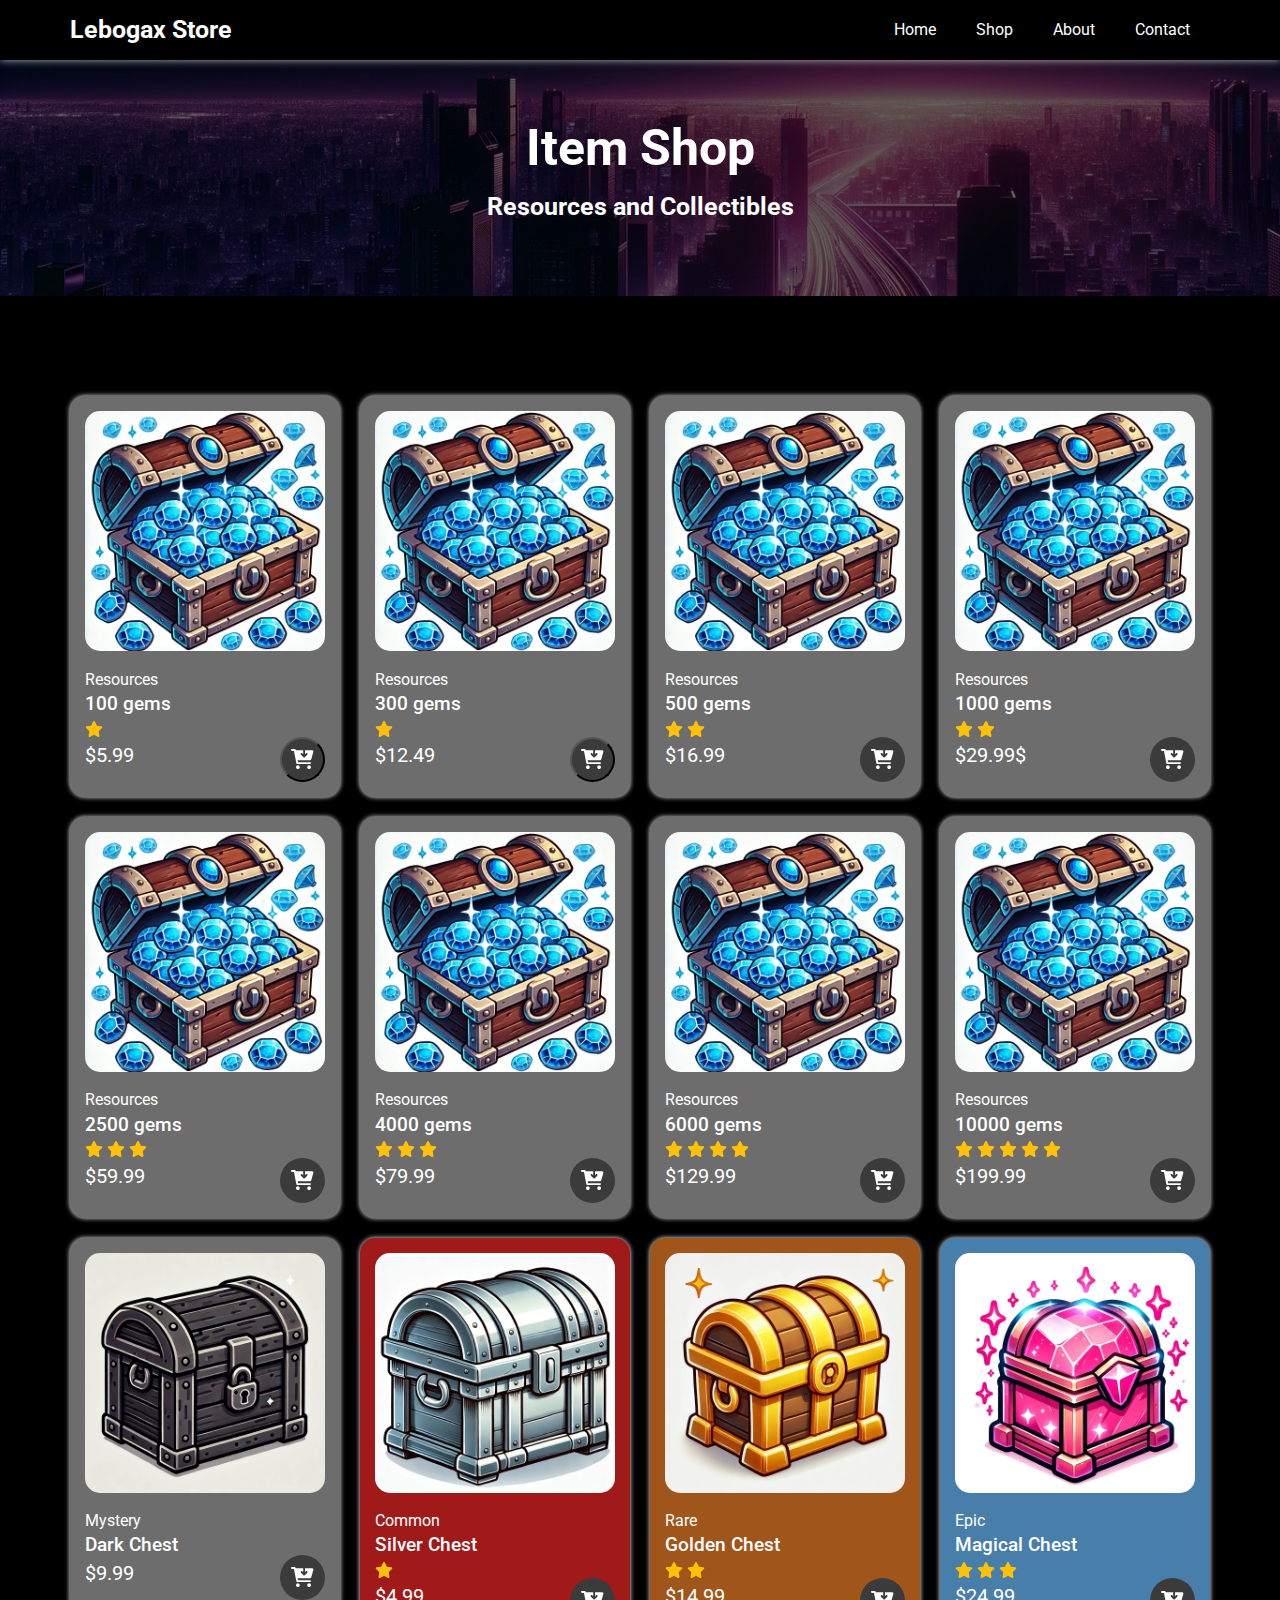
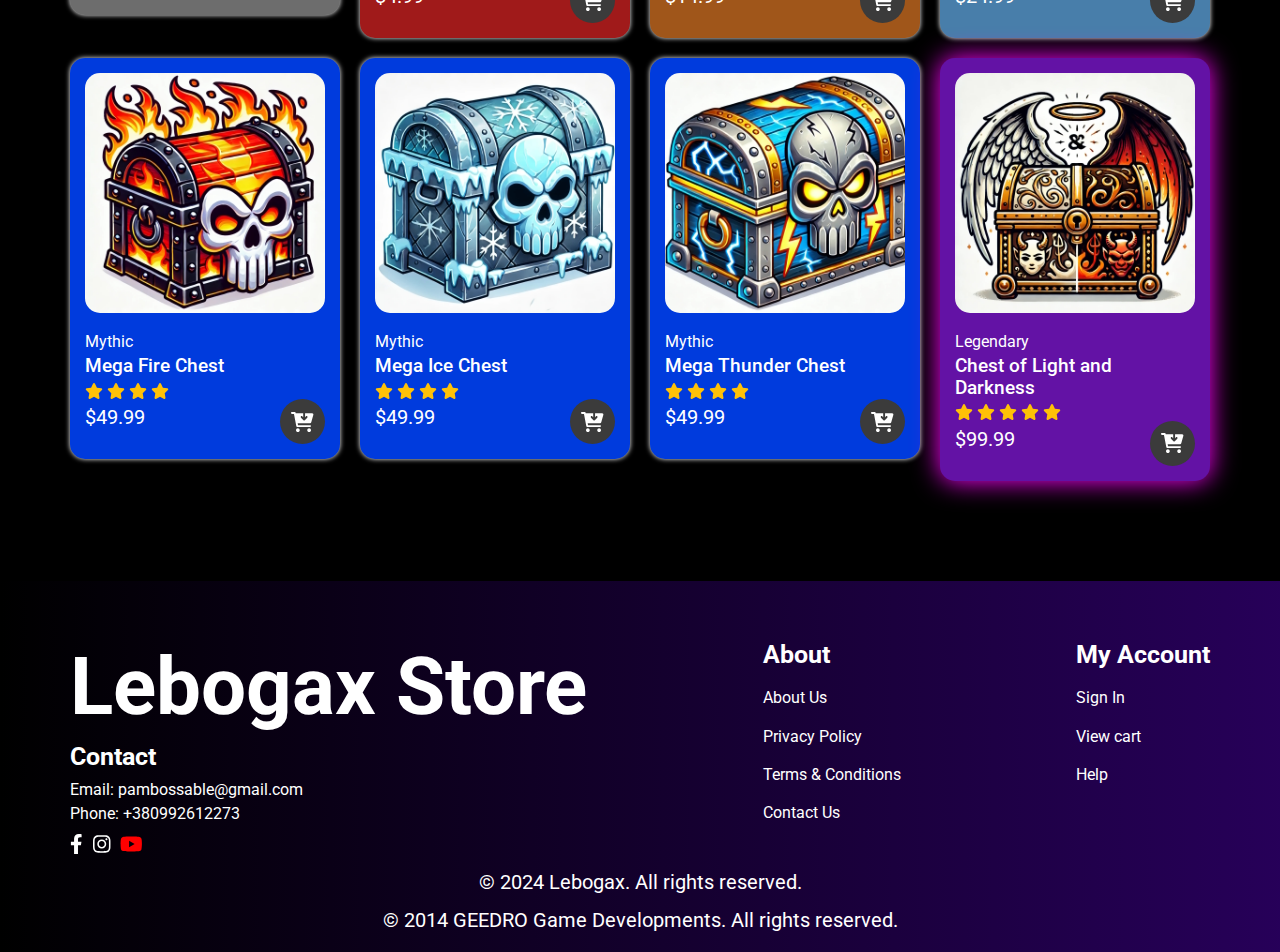
<file: shop.html>
<!DOCTYPE html>
<html lang="en">
  <head>
    <meta charset="UTF-8" />
    <meta http-equiv="X-UA-Compatible" content="IE=edge" />
    <meta name="viewport" content="width=device-width, initial-scale=1.0" />
    <title>Shop | Store</title>
    <!-- Normalize File -->
    <link rel="stylesheet" href="./assets/Css/normalize.css" />
    <!-- Css File-->
    <link rel="stylesheet" href="./assets/Css/shop.css" />
    <!-- Font Awesome -->
    <link rel="stylesheet" href="./assets/Css/all.min.css" />
    <!-- Google Fonts -->
    <link rel="preconnect" href="https://fonts.googleapis.com" />
    <link rel="preconnect" href="https://fonts.gstatic.com" crossorigin />
    <link
      href="https://fonts.googleapis.com/css2?family=Roboto:wght@300;500;700&display=swap"
      rel="stylesheet"
    />
  </head>
  <body>
    <!-- Start Header -->
    <div class="header">
      <div class="container">
        <a href="./index.html" class="logo">Lebogax Store</a>
        <div class="nav">
          <!-- JS add Class: show -->
          <ul class="nav-links" id="nav-links">
            <!-- JS add Class: active -->
            <li><a href="./index.html">Home</a></li>
            <li><a href="./shop.html">Shop</a></li>
            <li><a href="./about.html">About</a></li>
            <li><a href="./contact.html">Contact</a></li>
          </ul>
          <div class="icon" id="toggle">
            <i class="fa-solid fa-bars"></i>
          </div>
        </div>
      </div>
    </div>
    <!-- End Header -->

    <!-- Start shop-header -->
    <div class="shop-header">
      <div class="content">
        <h1>Item Shop</h1>
        <h3>Resources and Collectibles</h3>
      </div>
    </div>
    <!-- End shop-header -->

    <!-- Start features-products -->
    <div class="features-products">
      <div class="container">
        <div class="product">
          <div class="pack">
          <div class="img-container">
            <img src="./assets/images/products/f1.jpg" alt="" />
          </div>
          <div class="content">
            <p class="rarity">Resources</p>
            <h3 class="title">100 gems</h3>
            <div class="rate">
              <i class="fa-solid fa-star"></i>
            </div>
            <span class="price">$5.99</span>
            <button onclick= "window.location.href='product2.html'" class="product-cart">
              <i class="fa-solid fa-cart-arrow-down"></i>
            </button>
            </div>
          </div>
        </div>

        <div class="product">
          <div class="pack">
          <div class="img-container">
            <img src="./assets/images/products/f1.jpg" alt="" />
          </div>
          <div class="content">
            <p class="rarity">Resources</p>
            <h3 class="title">300 gems</h3>
            <div class="rate">
              <i class="fa-solid fa-star"></i>
            </div>
            <span class="price">$12.49</span>
            <button onclick= "window.location.href='product1.html'" class="product-cart">
              <i class="fa-solid fa-cart-arrow-down"></i>
            </button>
            </div>
          </div>
        </div>

        <div class="product">
          <div class="pack">
          <div class="img-container">
            <img src="./assets/images/products/f1.jpg" alt="" />
          </div>
          <div class="content">
            <p class="rarity">Resources</p>
            <h3 class="title">500 gems</h3>
            <div class="rate">
              <i class="fa-solid fa-star"></i>
              <i class="fa-solid fa-star"></i>
            </div>
            <span class="price">$16.99</span>
            <div class="product-cart">
              <i class="fa-solid fa-cart-arrow-down"></i>
            </div>
            </div>
          </div>
        </div>

        <div class="product">
          <div class="pack">
          <div class="img-container">
            <img src="./assets/images/products/f1.jpg" alt="" />
          </div>
          <div class="content">
            <p class="rarity">Resources</p>
            <h3 class="title">1000 gems</h3>
            <div class="rate">
              <i class="fa-solid fa-star"></i>
              <i class="fa-solid fa-star"></i>
            </div>
            <span class="price">$29.99$</span>
            <div class="product-cart">
              <i class="fa-solid fa-cart-arrow-down"></i>
            </div>
            </div>
          </div>
        </div>

        <div class="product">
          <div class="pack">
          <div class="img-container">
            <img src="./assets/images/products/f1.jpg" alt="" />
          </div>
          <div class="content">
            <p class="rarity">Resources</p>
            <h3 class="title">2500 gems</h3>
            <div class="rate">
              <i class="fa-solid fa-star"></i>
              <i class="fa-solid fa-star"></i>
              <i class="fa-solid fa-star"></i>
            </div>
            <span class="price">$59.99</span>
            <div class="product-cart">
              <i class="fa-solid fa-cart-arrow-down"></i>
            </div>
            </div>
          </div>
        </div>

        <div class="product">
          <div class="pack">
          <div class="img-container">
            <img src="./assets/images/products/f1.jpg" alt="" />
          </div>
          <div class="content">
            <p class="rarity">Resources</p>
            <h3 class="title">4000 gems</h3>
            <div class="rate">
              <i class="fa-solid fa-star"></i>
              <i class="fa-solid fa-star"></i>
              <i class="fa-solid fa-star"></i>
            </div>
            <span class="price">$79.99</span>
            <div class="product-cart">
              <i class="fa-solid fa-cart-arrow-down"></i>
            </div>
            </div>
          </div>
        </div>

        <div class="product">
          <div class="pack">
          <div class="img-container">
            <img src="./assets/images/products/f1.jpg" alt="" />
          </div>
          <div class="content">
            <p class="rarity">Resources</p>
            <h3 class="title">6000 gems</h3>
            <div class="rate">
              <i class="fa-solid fa-star"></i>
              <i class="fa-solid fa-star"></i>
              <i class="fa-solid fa-star"></i>
              <i class="fa-solid fa-star"></i>
            </div>
            <span class="price">$129.99</span>
            <div class="product-cart">
              <i class="fa-solid fa-cart-arrow-down"></i>
            </div>
            </div>
          </div>
        </div>

        <div class="product">
          <div class="pack">
          <div class="img-container">
            <img src="./assets/images/products/f1.jpg" alt="" />
          </div>
          <div class="content">
            <p class="rarity">Resources</p>
            <h3 class="title">10000 gems</h3>
            <div class="rate">
              <i class="fa-solid fa-star"></i>
              <i class="fa-solid fa-star"></i>
              <i class="fa-solid fa-star"></i>
              <i class="fa-solid fa-star"></i>
              <i class="fa-solid fa-star"></i>
            </div>
            <span class="price">$199.99</span>
            <div class="product-cart">
              <i class="fa-solid fa-cart-arrow-down"></i>
            </div>
            </div>
          </div>
        </div>

        <div class="product">
          <div class="pack">
          <div class="img-container">
            <img src="./assets/images/products/f2.jpg" alt="" />
          </div>
          <div class="content">
            <p class="rarity">Mystery</p>
            <h3 class="title">Dark Chest</h3>
            <div class="rate">
            </div>
            <span class="price">$9.99</span>
            <div class="product-cart">
              <i class="fa-solid fa-cart-arrow-down"></i>
            </div>
            </div>
          </div>
        </div>

        <div class="product">
          <div class="common">
          <div class="img-container">
            <img src="./assets/images/products/f3.jpg" alt="" />
          </div>
          <div class="content">
            <p class="rarity">Common</p>
            <h3 class="title">Silver Chest</h3>
            <div class="rate">
              <i class="fa-solid fa-star"></i>
            </div>
            <span class="price">$4.99</span>
            <div class="product-cart">
              <i class="fa-solid fa-cart-arrow-down"></i>
            </div>
          </div>
          </div>
        </div>

        <div class="product">
          <div class="rare">
          <div class="img-container">
            <img src="./assets/images/products/f4.jpg" alt="" />
          </div>
          <div class="content">
            <p class="rarity">Rare</p>
            <h3 class="title">Golden Chest</h3>
            <div class="rate">
              <i class="fa-solid fa-star"></i>
              <i class="fa-solid fa-star"></i>
            </div>
            <span class="price">$14.99</span>
            <div class="product-cart">
              <i class="fa-solid fa-cart-arrow-down"></i>
            </div>
          </div>
          </div>
        </div>

        <div class="product">
          <div class="epic">
          <div class="img-container">
            <img src="./assets/images/products/f5.jpg" alt="" />
          </div>
          <div class="content">
            <p class="rarity">Epic</p>
            <h3 class="title">Magical Chest</h3>
            <div class="rate">
              <i class="fa-solid fa-star"></i>
              <i class="fa-solid fa-star"></i>
              <i class="fa-solid fa-star"></i>
            </div>
            <span class="price">$24.99</span>
            <div class="product-cart">
              <i class="fa-solid fa-cart-arrow-down"></i>
            </div>
            </div>
          </div>
        </div>

        <div class="product">
          <div class="mythic">
          <div class="img-container">
            <img src="./assets/images/products/f6.jpg" alt="" />
          </div>
          <div class="content">
            <p class="rarity">Mythic</p>
            <h3 class="title">Mega Fire Chest</h3>
            <div class="rate">
              <i class="fa-solid fa-star"></i>
              <i class="fa-solid fa-star"></i>
              <i class="fa-solid fa-star"></i>
              <i class="fa-solid fa-star"></i>
            </div>
            <span class="price">$49.99</span>
            <div class="product-cart">
              <i class="fa-solid fa-cart-arrow-down"></i>
            </div>
            </div>
          </div>
        </div>

        <div class="product">
          <div class="mythic">
          <div class="img-container">
            <img src="./assets/images/products/f7.jpg" alt="" />
          </div>
          <div class="content">
            <p class="rarity">Mythic</p>
            <h3 class="title">Mega Ice Chest</h3>
            <div class="rate">
              <i class="fa-solid fa-star"></i>
              <i class="fa-solid fa-star"></i>
              <i class="fa-solid fa-star"></i>
              <i class="fa-solid fa-star"></i>
            </div>
            <span class="price">$49.99</span>
            <div class="product-cart">
              <i class="fa-solid fa-cart-arrow-down"></i>
            </div>
            </div>
          </div>
        </div>

        <div class="product">
          <div class="mythic">
          <div class="img-container">
            <img src="./assets/images/products/f8.jpg" alt="" />
          </div>
          <div class="content">
            <p class="rarity">Mythic</p>
            <h3 class="title">Mega Thunder Chest</h3>
            <div class="rate">
              <i class="fa-solid fa-star"></i>
              <i class="fa-solid fa-star"></i>
              <i class="fa-solid fa-star"></i>
              <i class="fa-solid fa-star"></i>
            </div>
            <span class="price">$49.99</span>
            <div class="product-cart">
              <i class="fa-solid fa-cart-arrow-down"></i>
            </div>
            </div>
          </div>
        </div>

        <div class="product">
          <div class="legendary">
          <div class="img-container">
            <img src="./assets/images/products/n1.jpg" alt="" />
          </div>
          <div class="content">
            <p class="rarity">Legendary</p>
            <h3 class="title">Chest of Light and Darkness</h3>
            <div class="rate">
              <i class="fa-solid fa-star"></i>
              <i class="fa-solid fa-star"></i>
              <i class="fa-solid fa-star"></i>
              <i class="fa-solid fa-star"></i>
              <i class="fa-solid fa-star"></i>
            </div>
            <span class="price">$99.99</span>
            <div class="product-cart">
              <i class="fa-solid fa-cart-arrow-down"></i>
            </div>
            </div>
          </div>
        </div>
      </div>
    </div>
    <!-- End features-products -->

    <!-- Start Footer -->
    <div class="footer">
      <div class="container">
        <div class="contact">
          <a href="" class="logo">Lebogax Store</a>
          <div class="info">
            <h4>Contact</h4>
            <p><span>Email:</span> pambossable@gmail.com</p>
            <p><span>Phone:</span> +380992612273</p>
          </div>
          <div class="follow">
            <i class="fa-brands fa-facebook-f"></i>
            <i class="fa-brands fa-instagram"></i>
            <a href="https://www.youtube.com/@GEEDRO_Official_975" target="_blank"><i class="fa-brands fa-youtube"></i></a>
          </div>
        </div>

        <div class="box">
          <h4>About</h4>
          <ul class="menu">
            <li><a href="./about.html">About Us</a></li>
            <li><a href="">Privacy Policy</a></li>
            <li><a href="">Terms & Conditions</a></li>
            <li><a href="./contact.html">Contact Us</a></li>
          </ul>
        </div>

        <div class="box">
          <h4>My Account</h4>
          <ul>
            <li><a href="">Sign In</a></li>
            <li><a href="./cart.html">View cart</a></li>
            <li><a href="">Help</a></li>
          </ul>
        </div>
      </div>
      <p class="dev">
        &copy; 2024 Lebogax. All rights reserved.
      </p>
      <p class="dev">
        &copy; 2014 GEEDRO Game Developments. All rights reserved.
      </p>
    </div>
    <!-- End footer -->

    <script src="/assets/Js/all.min.js"></script>
    <script src="/assets/Js/app.js"></script>
  </body>
</html>
</file>
<file: assets/Css/main.css>
* {
  -webkit-box-sizing: border-box;
  -moz-box-sizing: border-box;
  box-sizing: border-box;
}

:root {
  --mainColor: #ffffff;
  --textColor: #ffffff;
  --bgSection: #000000;
  --mainTransition: 0.5s;
  --section-padding: 100px;
}

html {
  scroll-behavior: smooth;
}

::-webkit-scrollbar {
  width: 13px;
}

::-webkit-scrollbar-thumb {
  background-color: var(--mainColor);
}

::-webkit-scrollbar-track {
  background-color: #2e0069;
}

body {
  font-family: "Roboto", sans-serif;
  background-color: #000000;
}

a {
  text-decoration: none;
}

ul {
  list-style: none;
  margin: 0;
  padding: 0;
}

p,
h1, h2, h3, h4 {
  margin: 0;
  padding: 0;
  color: white;
}

.container {
  padding-left: 15px;
  padding-right: 15px;
  margin-left: auto;
  margin-right: auto;
  color: white
}

/* Small */
@media (min-width: 768px) {
  .container {
    width: 750px;
  }
}
/* Medium */
@media (min-width: 992px) {
  .container {
    width: 970px;
  }
}
/* Large */
@media (min-width: 1200px) {
  .container {
    width: 1170px;
  }
}
.main-header {
  text-align: center;
  width: fit-content;
  font-weight: 500;
  font-size: 50px;
  color: rgb(255, 255, 255);
  margin: 0 auto 15px;
}

.main-header + p {
  text-align: center;
  font-size: 18px;
  color: var(--textColor);
  width: fit-content;
  margin: 0 auto 60px;
}

.go-top {
  position: fixed;
  bottom: 30px;
  right: 30px;
  padding: 6px;
  font-size: 27px;
  font-weight: bold;
  border-radius: 8px;
  box-shadow: 0 0 8px 0 var(--mainColor);
  background-color: white;
  color: var(--mainColor);
  cursor: pointer;
  opacity: 0.7;
  transition: var(--mainTransition);
  z-index: 10001;
}
.go-top:hover {
  opacity: 1;
  box-shadow: 0 0 8px 5px var(--mainColor);
}

.header {
  position: absolute;
  top: 0;
  left: 0;
  width: 100%;
  height: 60px;
  z-index: 1000;
  box-shadow: 0px 0px 8px 0px rgb(255, 255, 255);
  background-color: black;
}
.header .container {
  height: 100%;
  position: relative;
  display: flex;
  align-items: center;
  justify-content: space-between;
}
.header .container .logo {
  color: var(--mainColor);
  font-size: 25px;
  font-weight: bold;
}
a
{
  color: #ffffff;
}
a:hover
{
  color: #808080;
}
.fa-youtube
{
  color: #ff0000;
}
.fa-youtube a:hover {
  color: #ffffff;
}
.header .container .nav {
  display: flex;
  align-items: center;
}
.header .container .nav .nav-links {
  display: flex;
  align-items: center;
  justify-content: space-between;
}
.header .container .nav .nav-links li a {
  display: block;
  padding: 20px;
  color: var(--textColor);
  position: relative;
  transition: var(--mainTransition);
}
.header .container .nav .nav-links li a::after {
  content: "";
  position: absolute;
  left: 50%;
  transform: translateX(-50%);
  bottom: -1px;
  width: 0;
  height: 0;
  background-color: var(--mainColor);
  transition: var(--mainTransition);
}
.header .container .nav .nav-links li a:hover::after {
  height: 3px;
  width: 100%;
}
.header .container .nav .nav-links li a:hover {
  color: var(--mainColor);
}
.header .container .nav .cart {
  cursor: pointer;
  font-size: 25px;
  font-weight: bold;
  color: var(--mainColor);
  padding: 5px 10px;
}
.header .container .nav .icon {
  display: none;
  cursor: pointer;
  font-size: 25px;
  font-weight: bold;
  color: var(--mainColor);
}

.nav-fixed {
  position: fixed;
  background-color: rgba(0, 0, 0, 0.9);
}

.show {
  top: 60px !important;
}

.active {
  color: var(--mainColor) !important;
}

.active::after {
  height: 2px !important;
  width: 100% !important;
}

@media (max-width: 991px) {
  .container .nav .nav-links {
    background-color: rgba(96, 125, 139, 0.9);
    width: 100%;
    position: absolute;
    top: -550px;
    left: 0;
    flex-direction: column;
    padding: 20px 0 5px;
    box-shadow: 0px 0px 8px 0px black;
    border-radius: 8px;
    transition: var(--mainTransition);
  }
  .container .nav li {
    width: 100%;
    text-align: center;
  }
  .container .nav .icon {
    display: block !important;
  }
}
.landing {
  height: 100vh;
  background: url("../images/hero4.png");
  background-size: cover;
}
.landing .container {
  height: 100%;
  display: flex;
  align-items: center;
}
.landing .container .content span {
  display: block;
  font-size: 20px;
  margin-bottom: 10px;
}
.landing .container .content h3 {
  font-size: 40px;
  letter-spacing: 3px;
}
.landing .container .content h2 {
  font-size: 50px;
  color: var(--mainColor);
  margin-bottom: 10px;
}
.landing .container .content p {
  margin-bottom: 10px;
  color: var(--textColor);
}
.landing .container .content a {
  display: block;
  padding: 10px 20px;
  background: #aa87c7;
  width: fit-content;
  border-radius: 8px;
  color: var(--mainColor);
  margin-left: 15px;
  transition: var(--mainTransition);
}
.landing .container .content a:hover {
  background: linear-gradient(to right, #2e0069, #4c2070);
  color: rgb(255, 255, 255);
}

.servers {
  padding-top: 60px;
  padding-bottom: 60px;
  color: black;
}
.servers .container {
  display: flex;
  align-items: center;
  justify-content: space-between;
  gap: 15px;
}
.servers .container .box {
  padding: 20px;
  text-align: center;
  border-radius: 8px;
  box-shadow: 0 0 8px 0px #bfbfbf;
}
.servers .container .box .img-container {
  margin-bottom: 10px;
}
.servers .container .box .img-container img {
  width: 100%;
}
.servers .container .box .text {
  display: inline-block;
  padding: 8px;
  background: rgba(111, 0, 255, 0.5);
  border-radius: 8px;
  color: var(--mainColor);
}

@media (max-width: 991px) {
  .servers .container {
    overflow-x: scroll;
  }
  .servers .container::-webkit-scrollbar {
    display: none;
  }
}
.features-products {
  padding-top: var(--section-padding);
  padding-bottom: var(--section-padding);
  background: var(--bgSection);
}
.features-products .container {
  display: grid;
  grid-template-columns: repeat(auto-fill, minmax(250px, 1fr));
  gap: 20px;
}
.features-products .container .product {
  background: rgb(86, 0, 156);
  padding: 15px;
  border-radius: 15px;
  box-shadow: 0 0 10px 0 #ffffff;
}
.features-products .container .product .img-container {
  width: 100%;
}
.features-products .container .product .img-container img {
  width: 100%;
  border-radius: 15px;
}
.features-products .container .product .content {
  position: relative;
  padding: 15px 0;
}
.features-products .container .product .content .brand {
  color: var(--textColor);
}
.features-products .container .product .content .title {
  font-weight: 500;
  margin: 5px 0;
}
.features-products .container .product .content .rate {
  color: #ffc107;
  margin-bottom: 5px;
}
.features-products .container .product .content .price {
  font-size: 20px;
  color: var(--mainColor);
}
.features-products .container .product .content .product-cart {
  position: absolute;
  width: 45px;
  height: 45px;
  right: 0;
  bottom: 0;
  border-radius: 50%;
  background-color: rgb(61, 61, 61);
  color: var(--mainColor);
  font-size: 20px;
  display: flex;
  align-items: center;
  justify-content: center;
  cursor: pointer;
  transition: var(--mainTransition);
}
.features-products .container .product .content .product-cart:hover {
  background-color: var(--mainColor);
  color: rgb(148, 148, 148);
}

.offer {
  padding-top: 60px;
  padding-bottom: 60px;
  background: url("../images/banner/b2.jpg");
}
.offer .content {
  text-align: center;
  color: white;
}
.offer .content h3 {
  margin: 15px 0;
  font-size: 30px;
}
.offer .content h3 span {
  color: red;
}
.offer .content a {
  display: block;
  width: fit-content;
  margin: auto;
  padding: 10px 20px;
  background: white;
  color: black;
  font-size: 20px;
  border-radius: 8px;
  transition: var(--mainTransition);
}
.offer .content a:hover {
  background: var(--mainColor);
  color: white;
}

.banner {
  padding-top: var(--section-padding);
  padding-bottom: var(--section-padding);
}
.banner .container .row {
  display: flex;
  align-items: center;
  justify-content: space-between;
  gap: 25px;
  margin-bottom: 25px;
}
.banner .container .row .box {
  width: 50%;
  height: 330px;
  display: flex;
  align-items: center;
}
.banner .container .row .box .content {
  padding: 30px;
  color: white;
  background-color: #000000b6;
  border-radius: 20px;
}
.banner .container .row .box .content span {
  font-size: 20px;
  font-weight: bold;
}
.banner .container .row .box .content h3 {
  font-size: 35px;
  margin: 10px 0;
}
.banner .container .row .box .content p {
  margin-bottom: 10px;
}
.banner .container .row .box .content a {
  display: block;
  width: fit-content;
  padding: 10px 15px;
  border: 1px solid #fff;
  color: #fff;
  transition: var(--mainTransition);
}
.banner .container .row .box .content a:hover {
  background: #ffffff88;
}
.banner .container .row .box:nth-child(1) {
  background: url("../images/banner/b17.jpg");
}
.banner .container .row .box:nth-child(2) {
  background: url("../images/banner/b10.jpg");
}
.banner .container .row-2 {
  display: flex;
  align-items: center;
  justify-content: space-between;
  gap: 25px;
  margin-bottom: 25px;
}
.banner .container .row-2 .box {
  width: 33.3333333333%;
  height: 208px;
  display: flex;
  justify-content: center;
  flex-direction: column;
  color: #fff;
}
.banner .container .row-2 .box h3 {
  padding: 10px;
  font-size: 30px;
  margin-bottom: 10px;
  background-color: #000000b6;
  border-radius: 20px;
}
.banner .container .row-2 .box p {
  padding: 7px;
  color: #ff5722;
  font-size: 18px;
  background-color: #000000b6;
  border-radius: 20px;
}
.banner .container .row-2 .box:nth-child(1) {
  background: url("../images/banner/b7.jpg");
  background-size: cover;
}
.banner .container .row-2 .box:nth-child(2) {
  background: url("../images/banner/b4.jpg");
  background-size: cover;
}
.banner .container .row-2 .box:nth-child(3) {
  background: url("../images/banner/b18.jpg");
  background-size: cover;
}

@media (max-width: 767px) {
  .banner .container .row {
    flex-direction: column;
  }
  .banner .container .row .box {
    width: 100%;
  }
  .banner .container .row-2 {
    flex-direction: column;
  }
  .banner .container .row-2 .box {
    width: 100%;
  }
}
.footer {
  background: linear-gradient(to right, rgb(0, 0, 0), rgba(77, 0, 177, 0.502));
  padding-top: 60px;
  padding-bottom: 20px;
}
.footer .container {
  display: flex;
  justify-content: space-between;
}
.footer .container .contact .logo {
  color: var(--mainColor);
  font-size: 80px;
  font-weight: bold;
}
.footer .container .contact .info h4 {
  margin: 10px 0;
  font-size: 25px;
  color: var(--textColor);
}
.footer .container .contact .info p {
  color: var(--textColor);
}
.footer .container .contact .info p:not(:last-child) {
  margin-bottom: 5px;
}
.footer .container .contact .info p span {
  color: var(--mainColor);
}
.footer .container .contact .follow {
  color: var(--textColor);
  margin-top: 10px;
  font-size: 20px;
}
.footer .container .contact .follow svg {
  cursor: pointer;
  transition: var(--mainTransition);
}
.footer .container .contact .follow svg:not(:last-child) {
  margin-right: 5px;
}
.footer .container .contact .follow svg:hover {
  color: var(--mainColor);
}
.footer .container .box h4 {
  margin-bottom: 10px;
  font-size: 25px;
  color: var(--textColor);
}
.footer .container .box ul li a {
  color: var(--textColor);
  display: block;
  padding: 10px 0;
}
.footer .container .box ul li a:hover {
  color: var(--mainColor);
}
.footer .dev {
  text-align: center;
  font-size: 20px;
  margin-top: 15px;
  color: #ffffff;
}
.footer .dev a {
  color: var(--mainColor);
  color: #ffffff;
}

@media (max-width: 767px) {
  .footer .container {
    flex-direction: column;
  }
  .footer .container .contact {
    margin-bottom: 20px;
  }
}
</file>
<file: assets/Css/about.css>
* {
  -webkit-box-sizing: border-box;
  -moz-box-sizing: border-box;
  box-sizing: border-box;
}

:root {
  --mainColor: #ffffff;
  --textColor: #ffffff;
  --bgSection: #000000;
  --mainTransition: 0.5s;
  --section-padding: 100px;
}

html {
  scroll-behavior: smooth;
}

::-webkit-scrollbar {
  width: 13px;
}

::-webkit-scrollbar-thumb {
  background-color: var(--mainColor);
}

::-webkit-scrollbar-track {
  background-color: #b7b7b7;
}

body {
  font-family: "Roboto", sans-serif;
  background-color: #000000;
}

a {
  text-decoration: none;
}

ul {
  list-style: none;
  margin: 0;
  padding: 0;
}

p,
h1, h2, h3, h4 {
  margin: 0;
  padding: 0;
}

.container {
  padding-left: 15px;
  padding-right: 15px;
  margin-left: auto;
  margin-right: auto;
}

/* Small */
@media (min-width: 768px) {
  .container {
    width: 750px;
  }
}
/* Medium */
@media (min-width: 992px) {
  .container {
    width: 970px;
  }
}
/* Large */
@media (min-width: 1200px) {
  .container {
    width: 1170px;
  }
}
.main-header {
  text-align: center;
  width: fit-content;
  font-weight: 500;
  font-size: 50px;
  color: black;
  margin: 0 auto 15px;
}

.main-header + p {
  text-align: center;
  font-size: 18px;
  color: var(--textColor);
  width: fit-content;
  margin: 0 auto 60px;
}

.go-top {
  position: fixed;
  bottom: 30px;
  right: 30px;
  padding: 6px;
  font-size: 27px;
  font-weight: bold;
  border-radius: 8px;
  box-shadow: 0 0 8px 0 var(--mainColor);
  background-color: white;
  color: var(--mainColor);
  cursor: pointer;
  opacity: 0.7;
  transition: var(--mainTransition);
  z-index: 10001;
}
.go-top:hover {
  opacity: 1;
  box-shadow: 0 0 8px 5px var(--mainColor);
}

.header {
  position: absolute;
  top: 0;
  left: 0;
  width: 100%;
  height: 60px;
  z-index: 1000;
  box-shadow: 0px 0px 8px 0px rgba(255, 255, 255, 0.7);
}
.header .container {
  height: 100%;
  position: relative;
  display: flex;
  align-items: center;
  justify-content: space-between;
}
.header .container .logo {
  color: var(--mainColor);
  font-size: 25px;
  font-weight: bold;
}
.header .container .nav {
  display: flex;
  align-items: center;
}
.header .container .nav .nav-links {
  display: flex;
  align-items: center;
  justify-content: space-between;
}
.header .container .nav .nav-links li a {
  display: block;
  padding: 20px;
  color: var(--textColor);
  position: relative;
  transition: var(--mainTransition);
}
.header .container .nav .nav-links li a::after {
  content: "";
  position: absolute;
  left: 50%;
  transform: translateX(-50%);
  bottom: -1px;
  width: 0;
  height: 0;
  background-color: var(--mainColor);
  transition: var(--mainTransition);
}
.header .container .nav .nav-links li a:hover::after {
  height: 3px;
  width: 100%;
}
.header .container .nav .nav-links li a:hover {
  color: var(--mainColor);
}
.header .container .nav .cart {
  cursor: pointer;
  font-size: 25px;
  font-weight: bold;
  color: var(--mainColor);
  padding: 5px 10px;
}
.header .container .nav .icon {
  display: none;
  cursor: pointer;
  font-size: 25px;
  font-weight: bold;
  color: var(--mainColor);
}

.nav-fixed {
  position: fixed;
  background-color: rgba(0, 0, 0, 0.9);
}

.show {
  top: 60px !important;
}

.active {
  color: var(--mainColor) !important;
}

.active::after {
  height: 2px !important;
  width: 100% !important;
}

@media (max-width: 991px) {
  .container .nav .nav-links {
    background-color: rgba(96, 125, 139, 0.9);
    width: 100%;
    position: absolute;
    top: -550px;
    left: 0;
    flex-direction: column;
    padding: 20px 0 5px;
    box-shadow: 0px 0px 8px 0px white;
    border-radius: 8px;
    transition: var(--mainTransition);
  }
  .container .nav li {
    width: 100%;
    text-align: center;
  }
  .container .nav .icon {
    display: block !important;
  }
}
a
{
  color: #ffffff;
}
a:hover
{
  color: #808080;
}
.fa-youtube
{
  color: #ff0000;
}
.fa-youtube a:hover {
  color: #ffffff;
}
.about-header {
  margin-top: 60px;
  padding-top: var(--section-padding);
  padding-bottom: var(--section-padding);
  background: url("../images/about/banner.png");
  background-size: cover;
  background-repeat: no-repeat;
}
.about-header .content {
  text-align: center;
  color: white;
}
.about-header .content h1 {
  font-size: 50px;
}
.about-header .content h3 {
  color: var(--textColor);
  margin: 25px 0;
  font-size: 25px;
}
.about-header .content h3 span {
  color: red;
}

.about {
  padding-top: 60px;
  padding-bottom: var(--section-padding);
}
.about .container {
  display: flex;
  align-items: center;
  justify-content: space-between;
}
body.about .container .img-container {
  width: calc(50% - 15px);
}
.about .container .img-container img {
  width: 100%;
  margin-left: -50px;
}
.about .container .content {
  width: calc(50% - 15px);
}
.about .container span
{
  color: red;
}
.about .container .content h3 {
  font-size: 50px;
  margin-top: -80px;
}
.about .container .content p {
  line-height: 1.6;
  color: var(--textColor);
  font-weight: 500;
  font-size: 18px;
}

@media (max-width: 767px) {
  .about .container {
    flex-direction: column;
  }
  .about .container .img-container {
    width: 100%;
  }
  .about .container .content {
    width: 100%;
  }
}
.servers {
  padding-top: 60px;
  padding-bottom: 60px;
}
.servers .container {
  display: flex;
  align-items: center;
  justify-content: space-between;
  gap: 15px;
}
.servers .container .box {
  padding: 20px;
  text-align: center;
  border-radius: 8px;
  box-shadow: 0 0 8px 0px #bfbfbf;
}
.servers .container .box .img-container {
  margin-bottom: 10px;
}
.servers .container .box .img-container img {
  width: 100%;
}
.servers .container .box .text {
  display: inline-block;
  padding: 8px;
  background: rgba(111, 0, 255, 0.5);
  border-radius: 8px;
  color: var(--mainColor);
}

@media (max-width: 991px) {
  .servers .container {
    overflow-x: scroll;
  }
  .servers .container::-webkit-scrollbar {
    display: none;
  }
}
.footer {
  background: linear-gradient(to right, rgb(0, 0, 0), rgba(77, 0, 177, 0.502));
  padding-top: 60px;
  padding-bottom: 20px;
}
.footer .container {
  display: flex;
  justify-content: space-between;
}
.footer .container .contact .logo {
  color: var(--mainColor);
  font-size: 80px;
  font-weight: bold;
}
.footer .container .contact .info h4 {
  margin: 10px 0;
  font-size: 25px;
  color: var(--textColor);
}
.footer .container .contact .info p {
  color: var(--textColor);
}
.footer .container .contact .info p:not(:last-child) {
  margin-bottom: 5px;
}
.footer .container .contact .info p span {
  color: var(--mainColor);
}
.footer .container .contact .follow {
  color: var(--textColor);
  margin-top: 10px;
  font-size: 20px;
}
.footer .container .contact .follow svg {
  cursor: pointer;
  transition: var(--mainTransition);
}
.footer .container .contact .follow svg:not(:last-child) {
  margin-right: 5px;
}
.footer .container .contact .follow svg:hover {
  color: var(--mainColor);
}
.footer .container .box h4 {
  margin-bottom: 10px;
  font-size: 25px;
  color: var(--textColor);
}
.footer .container .box ul li a {
  color: var(--textColor);
  display: block;
  padding: 10px 0;
}
.footer .container .box ul li a:hover {
  color: var(--mainColor);
}
.footer .dev {
  text-align: center;
  font-size: 20px;
  margin-top: 15px;
  color: #ffffff;
}
.footer .dev a {
  color: var(--mainColor);
  color: #ffffff;
}
@media (max-width: 767px) {
  .footer .container {
    flex-direction: column;
  }
  .footer .container .contact {
    margin-bottom: 20px;
  }
}
</file>
<file: assets/Css/contact.css>
* {
  -webkit-box-sizing: border-box;
  -moz-box-sizing: border-box;
  box-sizing: border-box;
}

:root {
  --mainColor: #ffffff;
  --textColor: #ffffff;
  --bgSection: #e3e6f3;
  --mainTransition: 0.5s;
  --section-padding: 100px;
}

html {
  scroll-behavior: smooth;
}

::-webkit-scrollbar {
  width: 13px;
}

::-webkit-scrollbar-thumb {
  background-color: var(--mainColor);
}

::-webkit-scrollbar-track {
  background-color: #b7b7b7;
}

body {
  font-family: "Roboto", sans-serif;
  background-color: rgb(0, 0, 0);
}

a {
  text-decoration: none;
}

ul {
  list-style: none;
  margin: 0;
  padding: 0;
}

p,
h1, h2, h3, h4 {
  margin: 0;
  padding: 0;
}

.container {
  padding-left: 15px;
  padding-right: 15px;
  margin-left: auto;
  margin-right: auto;
}

/* Small */
@media (min-width: 768px) {
  .container {
    width: 750px;
  }
}
/* Medium */
@media (min-width: 992px) {
  .container {
    width: 970px;
  }
}
/* Large */
@media (min-width: 1200px) {
  .container {
    width: 1170px;
  }
}
.main-header {
  text-align: center;
  width: fit-content;
  font-weight: 500;
  font-size: 50px;
  color: black;
  margin: 0 auto 15px;
}

.main-header + p {
  text-align: center;
  font-size: 18px;
  color: var(--textColor);
  width: fit-content;
  margin: 0 auto 60px;
}

.go-top {
  position: fixed;
  bottom: 30px;
  right: 30px;
  padding: 6px;
  font-size: 27px;
  font-weight: bold;
  border-radius: 8px;
  box-shadow: 0 0 8px 0 var(--mainColor);
  background-color: white;
  color: var(--mainColor);
  cursor: pointer;
  opacity: 0.7;
  transition: var(--mainTransition);
  z-index: 10001;
}
.go-top:hover {
  opacity: 1;
  box-shadow: 0 0 8px 5px var(--mainColor);
}

.header {
  position: absolute;
  top: 0;
  left: 0;
  width: 100%;
  height: 60px;
  z-index: 1000;
  box-shadow: 0px 0px 8px 0px rgba(255, 255, 255, 0.7);
}
.header .container {
  height: 100%;
  position: relative;
  display: flex;
  align-items: center;
  justify-content: space-between;
}
.header .container .logo {
  color: var(--mainColor);
  font-size: 25px;
  font-weight: bold;
}
.header .container .nav {
  display: flex;
  align-items: center;
}
.header .container .nav .nav-links {
  display: flex;
  align-items: center;
  justify-content: space-between;
}
.header .container .nav .nav-links li a {
  display: block;
  padding: 20px;
  color: var(--textColor);
  position: relative;
  transition: var(--mainTransition);
}
.header .container .nav .nav-links li a::after {
  content: "";
  position: absolute;
  left: 50%;
  transform: translateX(-50%);
  bottom: -1px;
  width: 0;
  height: 0;
  background-color: var(--mainColor);
  transition: var(--mainTransition);
}
.header .container .nav .nav-links li a:hover::after {
  height: 3px;
  width: 100%;
}
.header .container .nav .nav-links li a:hover {
  color: var(--mainColor);
}
.header .container .nav .cart {
  cursor: pointer;
  font-size: 25px;
  font-weight: bold;
  color: var(--mainColor);
  padding: 5px 10px;
}
.header .container .nav .icon {
  display: none;
  cursor: pointer;
  font-size: 25px;
  font-weight: bold;
  color: var(--mainColor);
}

.nav-fixed {
  position: fixed;
  background-color: rgba(0, 0, 0, 0.9);
}

.show {
  top: 60px !important;
}

.active {
  color: var(--mainColor) !important;
}

.active::after {
  height: 2px !important;
  width: 100% !important;
}

@media (max-width: 991px) {
  .container .nav .nav-links {
    background-color: rgba(96, 125, 139, 0.9);
    width: 100%;
    position: absolute;
    top: -550px;
    left: 0;
    flex-direction: column;
    padding: 20px 0 5px;
    box-shadow: 0px 0px 8px 0px white;
    border-radius: 8px;
    transition: var(--mainTransition);
  }
  .container .nav li {
    width: 100%;
    text-align: center;
  }
  .container .nav .icon {
    display: block !important;
  }
}
a:hover
{
  color: #808080;
}
.fa-youtube
{
  color: #ff0000;
}
.fa-youtube a:hover {
  color: #ffffff;
}
.contact-header {
  margin-top: 60px;
  padding-top: var(--section-padding);
  padding-bottom: var(--section-padding);
  background: url("../images/about/banner.png");
  background-size: cover;
  background-repeat: no-repeat;
}
.contact-header .content {
  text-align: center;
  color: white;
}
.contact-header .content h1 {
  font-size: 50px;
}
.contact-header .content h3 {
  color: var(--textColor);
  margin: 15px 0;
  font-size: 25px;
}
.contact-header .content h3 span {
  color: red;
}

.contact-us {
  padding-top: var(--section-padding);
  padding-bottom: var(--section-padding);
}
.contact-us .container {
  display: flex;
  align-items: center;
  justify-content: space-between;
}
.contact-us .container .content {
  color: var(--textColor);
  width: calc(50% - 15px);
}
.contact-us .container .content span:last-of-type {
  font-weight: bold;
  color: rgb(255, 255, 255);
}
.contact-us .container .content h3 {
  margin: 15px 0;
  font-size: 30px;
  color: rgb(255, 255, 255);
}
.contact-us .container .content ul {
  margin-top: 15px;
}
.contact-us .container .content ul li {
  display: flex;
  align-items: center;
}
.contact-us .container .content ul li:not(:last-child) {
  margin-bottom: 10px;
}
.contact-us .container .content ul li .icon {
  margin-right: 15px;
  font-size: 18px;
}

@media (max-width: 767px) {
  .contact-us .container {
    flex-direction: column;
  }
  .contact-us .container .content {
    width: 100%;
  }
  .contact-us .container .location {
    width: 100%;
  }
}
.massage {
  padding-top: 60px;
  padding-bottom: 60px;
}
.massage .container {
  display: flex;
  align-items: center;
  justify-content: center;
  flex-direction: column;
  padding: 20px;
  border: 1px solid #cdcdcd;
}
.massage .container .text {
  align-self: flex-start;
}
.massage .container .text span {
  color: var(--textColor);
  text-transform: capitalize;
}
.massage .container .text h3 {
  margin: 15px 0;
  font-size: 25px;
}
.massage .container form {
  width: 50%;
  padding: 15px;
  display: flex;
  flex-direction: column;
}
.massage .container form input {
  padding: 10px 5px;
  border: 1px solid var(--textColor);
  border-radius: 4px;
}
.massage .container form input:not(:last-child) {
  margin-bottom: 15px;
}
.massage .container form input:last-child {
  background: var(--mainColor);
  color: #fff;
  width: fit-content;
  padding: 15px 40px;
  cursor: pointer;
  outline: none;
  border: none;
  opacity: 0.7;
  transition: var(--mainTransition);
}
.massage .container form input:last-child:hover {
  opacity: 1;
}
.massage .container form input:focus {
  outline: none;
}
.massage .container form textarea {
  height: 200px;
  width: 100%;
  max-width: 100%;
  max-height: 200px;
  padding: 10px 5px;
  margin-bottom: 15px;
}
.massage .container form textarea:focus {
  outline: none;
}

@media (max-width: 767px) {
  .massage .container form {
    width: 100%;
  }
}
.footer {
  background: linear-gradient(to right, rgb(0, 0, 0), rgba(77, 0, 177, 0.502));
  padding-top: 60px;
  padding-bottom: 20px;
}
.footer .container {
  display: flex;
  justify-content: space-between;
}
.footer .container .contact .logo {
  color: var(--mainColor);
  font-size: 80px;
  font-weight: bold;
}
.footer .container .contact .info h4 {
  margin: 10px 0;
  font-size: 25px;
  color: var(--textColor);
}
.footer .container .contact .info p {
  color: var(--textColor);
}
.footer .container .contact .info p:not(:last-child) {
  margin-bottom: 5px;
}
.footer .container .contact .info p span {
  color: var(--mainColor);
}
.footer .container .contact .follow {
  color: var(--textColor);
  margin-top: 10px;
  font-size: 20px;
}
.footer .container .contact .follow svg {
  cursor: pointer;
  transition: var(--mainTransition);
}
.footer .container .contact .follow svg:not(:last-child) {
  margin-right: 5px;
}
.footer .container .contact .follow svg:hover {
  color: var(--mainColor);
}
.footer .container .box h4 {
  margin-bottom: 10px;
  font-size: 25px;
  color: var(--textColor);
}
.footer .container .box ul li a {
  color: var(--textColor);
  display: block;
  padding: 10px 0;
}
.footer .container .box ul li a:hover {
  color: var(--mainColor);
}
.footer .dev {
  text-align: center;
  font-size: 20px;
  margin-top: 15px;
  color: #ffffff;
}
.footer .dev a {
  color: var(--mainColor);
  color: #ffffff;
}

@media (max-width: 767px) {
  .footer .container {
    flex-direction: column;
  }
  .footer .container .contact {
    margin-bottom: 20px;
  }
}
</file>
<file: assets/Css/product.css>
* {
  -webkit-box-sizing: border-box;
  -moz-box-sizing: border-box;
  box-sizing: border-box;
}
.popup {
  position: fixed;
  top: 0;
  left: 0;
  width: 100%;
  height: 100%;
  background: rgba(0, 0, 0, 0.7);
  display: flex;
  align-items: center;
  justify-content: center;
  z-index: 1000;
}
.popup-content {
  background: #472172;
  padding: 20px;
  border-radius: 10px;
  text-align: center;
  position: relative;
}
.close-btn {
  position: absolute;
  top: 10px;
  right: 10px;
  font-size: 24px;
  cursor: pointer;
}
.popup-image {
  width: 150px;
  height: auto;
  margin-bottom: 20px;
}
:root {
  --mainColor: #ffffff;
  --textColor: #ffffff;
  --bgSection: #000000;
  --mainTransition: 0.5s;
  --section-padding: 100px;
}

html {
  scroll-behavior: smooth;
}

::-webkit-scrollbar {
  width: 13px;
}

::-webkit-scrollbar-thumb {
  background-color: var(--mainColor);
}

::-webkit-scrollbar-track {
  background-color: #b7b7b7;
}

body {
  font-family: "Roboto", sans-serif;
  background-color: black;
}

a {
  padding: 20px;
  text-decoration: none;
  color: white;
}

ul {
  list-style: none;
  margin: 0;
  padding: 0;
}

p,
h1, h2, h3, h4 {
  margin: 0;
  padding: 0;
  color: #ffffff;
}

.container {
    max-width: 1200px;
    margin: 0 auto;
    padding: 20px;
    margin-top: 80px;
}

/* Small */
@media (min-width: 768px) {
  .container {
    width: 750px;
  }
}
/* Medium */
@media (min-width: 992px) {
  .container {
    width: 970px;
  }
}
/* Large */
@media (min-width: 1200px) {
  .container {
    width: 1170px;
  }
}
.main-header {
  margin-bottom: 100px;
  text-align: center;
  width: fit-content;
  font-weight: 500;
  font-size: 50px;
  color: black;
  margin: 0 auto 15px;
}

.main-header + p {
  text-align: center;
  font-size: 18px;
  color: var(--textColor);
  width: fit-content;
  margin: 0 auto 60px;
}

.go-top {
  position: fixed;
  bottom: 30px;
  right: 30px;
  padding: 6px;
  font-size: 27px;
  font-weight: bold;
  border-radius: 8px;
  box-shadow: 0 0 8px 0 var(--mainColor);
  background-color: white;
  color: var(--mainColor);
  cursor: pointer;
  opacity: 0.7;
  transition: var(--mainTransition);
  z-index: 10001;
}
.go-top:hover {
  opacity: 1;
  box-shadow: 0 0 8px 5px var(--mainColor);
}
a:hover
{
  color: #808080;
}
.fa-youtube
{
  color: #ff0000;
}
.fa-youtube a:hover {
  color: #ffffff;
}
.header {
  position: absolute;
  top: 0;
  left: 0;
  width: 100%;
  height: 60px;
  z-index: 1000;
  box-shadow: 0px 0px 8px 0px rgba(255, 255, 255, 0.7);
  background-color: #000000;
  margin-bottom: 20px;
}
.header .container {
  height: 100%;
  position: relative;
  display: flex;
  align-items: center;
  justify-content: space-between;
}
.header .container .logo {
  color: var(--mainColor);
  font-size: 25px;
  font-weight: bold;
}
.header .container .nav {
  display: flex;
  align-items: center;
}
.header .container .nav .nav-links {
  display: flex;
  align-items: center;
  justify-content: space-between;
}
.header .container .nav .nav-links li a {
  display: block;
  padding: 20px;
  color: var(--textColor);
  position: relative;
  transition: var(--mainTransition);
}

.nav-fixed {
  position: fixed;
  background-color: rgba(0, 0, 0, 0.9);
}

.footer {
  background: linear-gradient(to right, rgb(0, 0, 0), rgba(77, 0, 177, 0.502));
  padding-top: 60px;
  padding-bottom: 20px;
}
.footer .container {
  display: flex;
  justify-content: space-between;
}
.footer .container .contact .logo {
  color: var(--mainColor);
  font-size: 80px;
  font-weight: bold;
}
.footer .container .contact .info h4 {
  margin: 10px 0;
  font-size: 25px;
  color: var(--textColor);
}
.footer .container .contact .info p {
  color: var(--textColor);
}
.footer .container .contact .info p:not(:last-child) {
  margin-bottom: 5px;
}
.footer .container .contact .info p span {
  color: var(--mainColor);
}
.footer .container .contact .follow {
  color: var(--textColor);
  margin-top: 10px;
  font-size: 20px;
}
.footer .container .contact .follow svg {
  cursor: pointer;
  transition: var(--mainTransition);
}
.footer .container .contact .follow svg:hover {
  color: var(--mainColor);
}
.footer .container .box ul li a {
  color: var(--textColor);
  display: block;
  padding: 10px 0;
}
.footer .container .box ul li a:hover {
  color: var(--mainColor);
}
.footer .dev {
  text-align: center;
  font-size: 20px;
  margin-top: 15px;
  color: #ffffff;
}
.footer .dev a {
  color: var(--mainColor);
  color: #ffffff;
}

@media (max-width: 767px) {
  .footer .container {
    flex-direction: column;
  }
  .footer .container .contact {
    margin-bottom: 0px;
  }
}
@media (max-width: 991px) {
    .container .nav .nav-links {
      background-color: rgba(96, 125, 139, 0.9);
      width: 100%;
      position: absolute;
      top: -550px;
      left: 0;
      flex-direction: column;
      padding: 20px 0 5px;
      box-shadow: 0px 0px 8px 0px white;
      border-radius: 8px;
      transition: var(--mainTransition);
    }
    .container .nav li {
      width: 100%;
      text-align: center;
    }
    .container .nav .icon {
      display: block !important;
    }
  }
body {
    font-family: 'Roboto', sans-serif;
    background-color: #1a1a1a;
    color: #ffffff;
    margin-top: 50px;
    padding: 0;
}

.container {
    max-width: 1200px;
    margin: 0 auto;
    padding: 20px;
}

.product-page {
    display: flex;
    flex-wrap: wrap;
}

.product-image {
    flex: 1;
    max-width: 50%;
    padding: 20px;
}

.product-image img {
    width: 100%;
    border-radius: 10px;
}

.product-details {
    flex: 1;
    max-width: 50%;
    padding: 20px;
}

.product-title {
    font-size: 2em;
    color: #d1b3ff;
    margin-bottom: 10px;
}

.product-price {
    font-size: 1.5em;
    color: #9b59b6;
    margin-bottom: 20px;
}

.product-description {
    font-size: 1em;
    line-height: 1.6;
    color: #d3d3d3;
    margin-bottom: 20px;
}

.product-stats {
    font-size: 1em;
    color: #ffffff;
    margin-bottom: 20px;
}

.star-rating {
    display: flex;
    align-items: center;
    margin-bottom: 20px;
}

.star {
    color: #ffd700;
    font-size: 1.5em;
    margin-right: 5px;
}

.customer-feedback {
    margin-top: 40px;
}

.feedback-title {
    font-size: 1.8em;
    color: #d1b3ff;
    margin-bottom: 20px;
}

.feedback-item {
    background-color: #2a2a2a;
    padding: 15px;
    margin-bottom: 20px;
    border-radius: 5px;
}

.feedback-item h3 {
    font-size: 1.2em;
    color: #9b59b6;
    margin-bottom: 10px;
}

.feedback-item p {
    font-size: 1em;
    line-height: 1.6;
    color: #d3d3d3;
}

.add-to-cart {
    background-color: #9b59b6;
    color: #ffffff;
    border: none;
    padding: 15px 30px;
    font-size: 1em;
    cursor: pointer;
    border-radius: 5px;
    transition: background-color 0.3s ease;
}

.add-to-cart:hover {
    background-color: #6b4180;
}

@media (max-width: 768px) {
    .product-image, .product-details {
        max-width: 100%;
        padding: 10px;
    }
}
</file>
<file: assets/Css/shop.css>
* {
  -webkit-box-sizing: border-box;
  -moz-box-sizing: border-box;
  box-sizing: border-box;
}

:root {
  --mainColor: #ffffff;
  --textColor: #ffffff;
  --bgSection: #000000;
  --mainTransition: 0.5s;
  --section-padding: 100px;
}

html {
  scroll-behavior: smooth;
}

::-webkit-scrollbar {
  width: 13px;
}

::-webkit-scrollbar-thumb {
  background-color: var(--mainColor);
}

::-webkit-scrollbar-track {
  background-color: #b7b7b7;
}

body {
  font-family: "Roboto", sans-serif;
  background-color: black;
}

a {
  text-decoration: none;
}

ul {
  list-style: none;
  margin: 0;
  padding: 0;
}

p,
h1, h2, h3, h4 {
  margin: 0;
  padding: 0;
  color: #ffffff;
}

.container {
  padding-left: 15px;
  padding-right: 15px;
  margin-left: auto;
  margin-right: auto;
}

/* Small */
@media (min-width: 768px) {
  .container {
    width: 750px;
  }
}
/* Medium */
@media (min-width: 992px) {
  .container {
    width: 970px;
  }
}
/* Large */
@media (min-width: 1200px) {
  .container {
    width: 1170px;
  }
}
.main-header {
  text-align: center;
  width: fit-content;
  font-weight: 500;
  font-size: 50px;
  color: black;
  margin: 0 auto 15px;
}

.main-header + p {
  text-align: center;
  font-size: 18px;
  color: var(--textColor);
  width: fit-content;
  margin: 0 auto 60px;
}

.go-top {
  position: fixed;
  bottom: 30px;
  right: 30px;
  padding: 6px;
  font-size: 27px;
  font-weight: bold;
  border-radius: 8px;
  box-shadow: white;
  background-color: white;
  color: var(--mainColor);
  cursor: pointer;
  opacity: 0.7;
  transition: var(--mainTransition);
  z-index: 10001;
}
.go-top:hover {
  opacity: 1;
  box-shadow: 0 0 8px 5px var(--mainColor);
}

.header {
  position: absolute;
  top: 0;
  left: 0;
  width: 100%;
  height: 60px;
  z-index: 1000;
  box-shadow: 0px 0px 8px 0px rgba(255, 255, 255, 0.7);
}
.header .container {
  height: 100%;
  position: relative;
  display: flex;
  align-items: center;
  justify-content: space-between;
}
.header .container .logo {
  color: var(--mainColor);
  font-size: 25px;
  font-weight: bold;
}
.header .container .nav {
  display: flex;
  align-items: center;
}
.header .container .nav .nav-links {
  display: flex;
  align-items: center;
  justify-content: space-between;
}
.header .container .nav .nav-links li a {
  display: block;
  padding: 20px;
  color: var(--textColor);
  position: relative;
  transition: var(--mainTransition);
}
.header .container .nav .nav-links li a::after {
  content: "";
  position: absolute;
  left: 50%;
  transform: translateX(-50%);
  bottom: -1px;
  width: 0;
  height: 0;
  background-color: var(--mainColor);
  transition: var(--mainTransition);
}
.header .container .nav .nav-links li a:hover::after {
  height: 3px;
  width: 100%;
}
.header .container .nav .nav-links li a:hover {
  color: var(--mainColor);
}
.header .container .nav .cart {
  cursor: pointer;
  font-size: 25px;
  font-weight: bold;
  color: var(--mainColor);
  padding: 5px 10px;
}
.header .container .nav .icon {
  display: none;
  cursor: pointer;
  font-size: 25px;
  font-weight: bold;
  color: var(--mainColor);
}

.nav-fixed {
  position: fixed;
  background-color: rgba(0, 0, 0, 0.9);
}

.show {
  top: 60px !important;
}

.active {
  color: var(--mainColor) !important;
}

.active::after {
  height: 2px !important;
  width: 100% !important;
}

@media (max-width: 991px) {
  .container .nav .nav-links {
    background-color: rgba(96, 125, 139, 0.9);
    width: 100%;
    position: absolute;
    top: -550px;
    left: 0;
    flex-direction: column;
    padding: 20px 0 5px;
    box-shadow: 0px 0px 8px 0px white;
    border-radius: 8px;
    transition: var(--mainTransition);
  }
  .container .nav li {
    width: 100%;
    text-align: center;
  }
  .container .nav .icon {
    display: block !important;
  }
}
.shop-header {
  margin-top: 60px;
  padding-top: 60px;
  padding-bottom: 60px;
  background: url("../images/banner/b1.jpg");
}
.shop-header .content {
  text-align: center;
  color: white;
}
.shop-header .content h1 {
  font-size: 50px;
}
.shop-header .content h3 {
  color: var(--textColor);
  margin: 15px 0;
  font-size: 25px;
}
.shop-header .content h3 span {
  color: red;
}

.features-products {
  padding-top: var(--section-padding);
  padding-bottom: var(--section-padding);
  background: var(--bgSection);
}
.features-products .container {
  display: grid;
  grid-template-columns: repeat(auto-fill, minmax(250px, 1fr));
  gap: 20px;
}
.features-products .container .product .pack{
  background: rgb(109, 109, 109);
  padding: 15px;
  border-radius: 15px;
  box-shadow: 0 0 5px 0 #ffffff;
}
.features-products .container .product .common{
  background: rgb(160, 26, 26);
  padding: 15px;
  border-radius: 15px;
  box-shadow: 0 0 5px 0 #ffffff;
}
.features-products .container .product .rare{
  background: rgb(160, 86, 26);
  padding: 15px;
  border-radius: 15px;
  box-shadow: 0 0 5px 0 #ffffff;
}
.features-products .container .product .epic{
  background: rgb(72, 126, 170);
  padding: 15px;
  border-radius: 15px;
  box-shadow: 0 0 5px 0 #ffffff;
}
.features-products .container .product .mythic{
  background: rgb(0, 59, 221);
  padding: 15px;
  border-radius: 15px;
  box-shadow: 0 0 5px 0 #ffffff;
}
.features-products .container .product .legendary{
  background: rgb(99, 18, 165);
  padding: 15px;
  border-radius: 15px;
  box-shadow: 0 0 27px 0 #FF00FF;
}
.features-products .container .product .img-container {
  width: 100%;
}
.features-products .container .product .img-container img {
  width: 100%;
  border-radius: 15px;
}
.features-products .container .product .content {
  position: relative;
  padding: 15px 0;
}
.features-products .container .product .content .rarity {
  color: var(--textColor);
}
.features-products .container .product .content .title {
  font-weight: 500;
  margin: 5px 0;
}
.features-products .container .product .content .rate {
  color: #ffc107;
  margin-bottom: 5px;
}
.features-products .container .product .content .price {
  font-size: 20px;
  color: var(--mainColor);
}
a:hover
{
  color: #808080;
}
.fa-youtube
{
  color: #ff0000;
}
.fa-youtube a:hover {
  color: #ffffff;
}
.features-products .container .product .content .product-cart {
  position: absolute;
  width: 45px;
  height: 45px;
  right: 0;
  bottom: 0;
  border-radius: 50%;
  background-color: rgb(59, 59, 59);
  color: var(--mainColor);
  font-size: 20px;
  display: flex;
  align-items: center;
  justify-content: center;
  cursor: pointer;
  transition: var(--mainTransition);
}
.features-products .container .product .content .product-cart:hover {
  background-color: var(--mainColor);
  color: rgb(126, 126, 126);
}

.footer {
  background: linear-gradient(to right, rgb(0, 0, 0), rgba(77, 0, 177, 0.502));
  padding-top: 60px;
  padding-bottom: 20px;
}
.footer .container {
  display: flex;
  justify-content: space-between;
}
.footer .container .contact .logo {
  color: var(--mainColor);
  font-size: 80px;
  font-weight: bold;
}
.footer .container .contact .info h4 {
  margin: 10px 0;
  font-size: 25px;
  color: var(--textColor);
}
.footer .container .contact .info p {
  color: var(--textColor);
}
.footer .container .contact .info p:not(:last-child) {
  margin-bottom: 5px;
}
.footer .container .contact .info p span {
  color: var(--mainColor);
}
.footer .container .contact .follow {
  color: var(--textColor);
  margin-top: 10px;
  font-size: 20px;
}
.footer .container .contact .follow svg {
  cursor: pointer;
  transition: var(--mainTransition);
}
.footer .container .contact .follow svg:not(:last-child) {
  margin-right: 5px;
}
.footer .container .contact .follow svg:hover {
  color: var(--mainColor);
}
.footer .container .box h4 {
  margin-bottom: 10px;
  font-size: 25px;
  color: var(--textColor);
}
.footer .container .box ul li a {
  color: var(--textColor);
  display: block;
  padding: 10px 0;
}
.footer .container .box ul li a:hover {
  color: var(--mainColor);
}
.footer .dev {
  text-align: center;
  font-size: 20px;
  margin-top: 15px;
  color: #ffffff;
}
.footer .dev a {
  color: var(--mainColor);
  color: #ffffff;
}

@media (max-width: 767px) {
  .footer .container {
    flex-direction: column;
  }
  .footer .container .contact {
    margin-bottom: 20px;
  }
}
</file>
